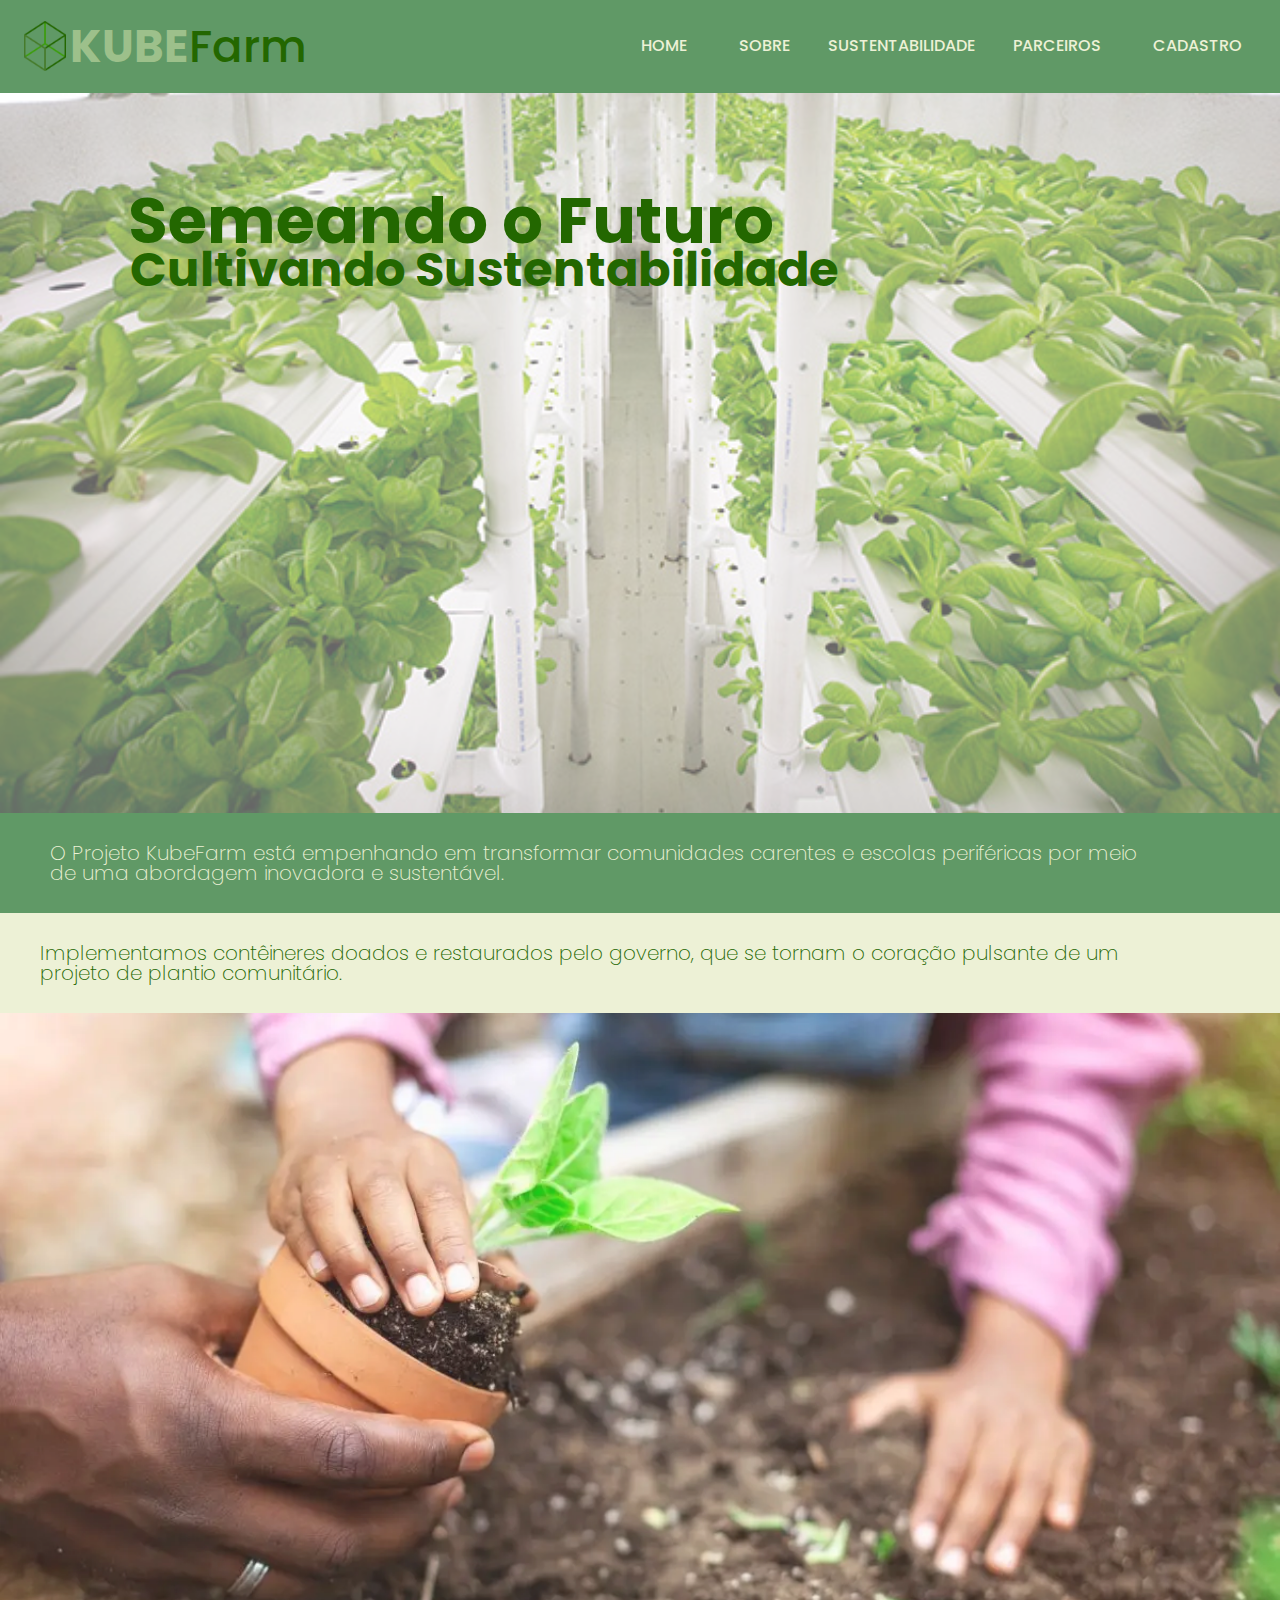
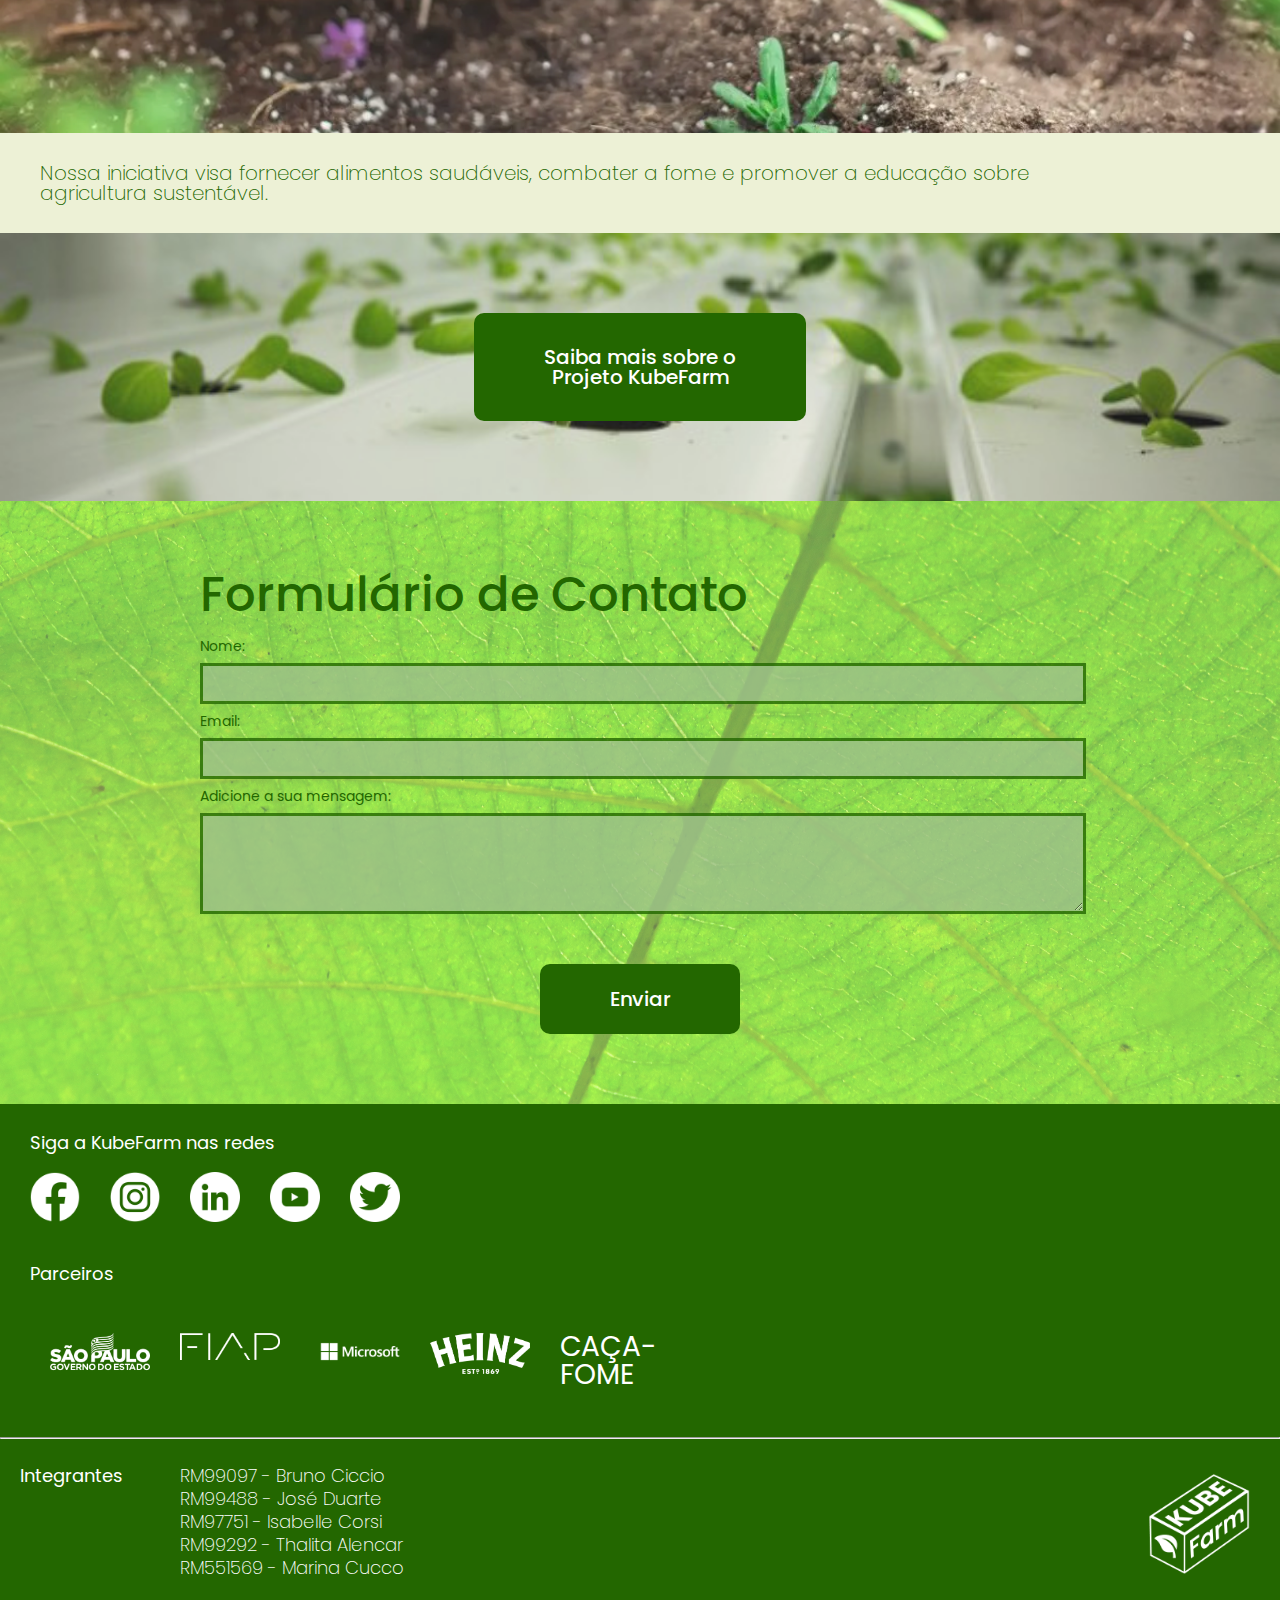
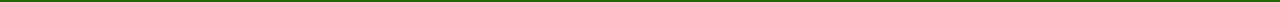
<file: KubeFarm-Html&Css/index.html>
<!DOCTYPE html>
<html lang="pt-br">

<head>
  <meta charset="UTF-8">
  <meta http-equiv="X-UA-Compatible" content="IE=edge">
  <meta name="viewport" content="width=device-width, initial-scale=1.0">
  <link rel="stylesheet" href="reset.css">
  <link rel="stylesheet" href="style.css">
  <link rel="preconnect" href="https://fonts.googleapis.com">
  <link rel="preconnect" href="https://fonts.gstatic.com" crossorigin>
  <link
    href="https://fonts.googleapis.com/css2?family=Inter:wght@400;700&family=Krona+One&family=Poppins:wght@300;400;500;700&display=swap"
    rel="stylesheet">
  <link
    href="https://fonts.googleapis.com/css2?family=Inter:wght@400;700&family=Josefin+Sans:wght@400;700&family=Krona+One&display=swap"
    rel="stylesheet">
  <link rel="stylesheet" href="https://cdn.jsdelivr.net/npm/swiper@9/swiper-bundle.min.css" />

  <title>KubeFarm</title>
</head>

<body>
  <header class="cabecalho">
    <div class="container">
      <input type="checkbox" id="menu" class="container__botao">
      <label for="menu">
        <span class="cabecalho__menu-hamburguer container__imagem"></span>
      </label>
      <ul class="lista-menu">
        <li class="lista-menu__titulo">
          <a href="index.html" class="lista-menu__link">HOME</a>
        </li>
        <li class="lista-menu__itens">
          <a href="sobre.html" class="lista-menu__link">SOBRE</a>
        </li>
        <li class="lista-menu__itens">
          <a href="artigoagricultura.html" class="lista-menu__link">AGRICULTURA SUSTENTÁVEL</a>
        </li>
        <li class="lista-menu__itens">
          <a href="artigocultivo.html" class="lista-menu__link">CULTIVO EFICIENTE</a>
        </li>
        <li class="lista-menu__itens">
          <a href="artigoai.html" class="lista-menu__link">IA GENERATIVA</a>
        </li>
        <li class="lista-menu__itens">
          <a href="parceiros.html" class="lista-menu__link">PARCEIROS</a>
        </li>
        <li class="lista-menu__itens">
          <a href="cadastro.html" class="lista-menu__link">CADASTRO</a>
        </li>
      </ul>
      <img src="logos/cubo-2.png" alt="logo da Kubefarm" class="container__imagem__logo">
      <h1 class="container__titulo"><b class="container__titulo--negrito">KUBE</b>Farm</h1>
    </div>

      <ul class="opcoes">
        <li class="opcoes__item"><a href="index.html" class="opcoes__link">HOME</a></li>
        <li class="opcoes__item"><a href="sobre.html" class="opcoes__link">SOBRE</a></li>
        <input type="checkbox" id="opcoes-menu" class="opcoes__botao">
        <label for="opcoes-menu">
          <li class="opcoes__item">SUSTENTABILIDADE</li>
        </label>
        <ul class="lista-menu">
          <li class="lista-menu__itens">
            <a href="artigoagricultura.html" class="lista-menu__link">AGRICULTURA SUSTENTÁVEL</a>
          </li>
          <li class="lista-menu__itens">
            <a href="artigocultivo.html" class="lista-menu__link">CULTIVO EFICIENTE</a>
          </li>
          <li class="lista-menu__itens">
            <a href="artigoai.html" class="lista-menu__link">IA GENERATIVA</a>
          </li>
        </ul>
        <li class="opcoes__item"><a href="parceiros.html" class="opcoes__link">PARCEIROS</a></li>
        <li class="opcoes__item"><a href="cadastro.html" class="opcoes__link">CADASTRO</a></li>
      </ul>
  </header>

  <section class="img-1">
    <img class="img-1__img" src="assets/index-1.jpg" alt="imagem do container por dentro com plantio">
    <h2 class="img-1__titulo">Semeando o Futuro</h2>
    <h2 class="img-1__subtitulo">Cultivando Sustentabilidade</h2>
  </section>
  <div class="img-1__background">
    <p class="img-1__texto">O Projeto KubeFarm está empenhando
      em transformar comunidades carentes 
      e escolas periféricas por meio de uma
      abordagem inovadora e sustentável. </p>
  </div>
  <div class="img-2__background">
    <p class="img-2__texto">Implementamos contêineres doados 
        e restaurados pelo governo, que se 
      tornam o coração pulsante de um 
      projeto de plantio comunitário. </p>
  </div>
  <section class="img-2">
    <img class="img-2__img" src="assets/index-5.webp" alt="imagens de maos plantando na terra">
  </section>
  <div class="img-2__background">
    <p class="img-2__texto-2">Nossa iniciativa visa fornecer alimentos 
      saudáveis, combater a fome e promover 
      a educação sobre agricultura sustentável.</p>
  </div>

  <section class="botao">
    <div class="botao__background"></div>
    <div class="botao__saiba-mais">
      <a href="sobre.html">Saiba mais sobre o <br> Projeto KubeFarm</a>
    </div>
  </section>

  <section class="formulario_contato">
    <div class="formulario__background"></div>
    <h2>Formulário de Contato</h2>
    <form class="formulario-formulario">
      <label for="nome">Nome:</label>
      <input type="text" id="nome" name="nome" required>
  
      <label for="email">Email:</label>
      <input type="email" id="email" name="email" required>
  
      <label for="mensagem">Adicione a sua mensagem:</label>
      <textarea id="mensagem" name="mensagem" rows="5" required></textarea>
    </form>
    <div class="botao-contato-submit">
      <input type="submit" value="Enviar">
    </div>
  </section>

  <footer class="rodape">
    <h2 class="rodape__titulo">Siga a KubeFarm nas redes</h2>
    <ul class="lista-rodape">
      <li class="lista-rodape__item">
        <img src="logos/facebook.png" alt="logo facebook">
      </li>
      <li class="lista-rodape__item">
        <img src="logos/instagram.png" alt="Logo instagram">
      </li>
      <li class="lista-rodape__item">
        <img src="logos/linkedin.png" alt="Logo linkedin">
      </li>
      <li class="lista-rodape__item">
        <img src="logos/youtube.png" alt="Logo youtube">
      </li>
      <li class="lista-rodape__item">
        <img src="logos/twitter.png" alt="Logo twiter">
      </li>
    </ul>
    <h2 class="rodape__titulo-2">Parceiros</h2>
    <ul class="lista-rodape-2">
      <li class="lista-rodape__item-2">
        <img src="logos/governo-logo (1).png" alt="logo estado de sao paulo">
      </li>
      <li class="lista-rodape__item-2">
        <img src="logos/fiap.png" alt="Logo fiap">
      </li>
      <li class="lista-rodape__item-2">
        <img src="logos/microsoft-logo.png" alt="Logo microsot">
      </li>
    </ul>
    <ul class="lista-rodape-3">
      <li class="lista-rodape__item-3">
        <img src="logos/heinz-logo.png" alt="Logo youtube">
      </li>
      <li class="lista-rodape__item-3">
        <a href="#">CAÇA-FOME</a>
      </li>
    </ul>
    <br>
    <hr>
    <div class="integrantes">
      <div class="integrantes-integrantes">
        <h2 class="titulo-integrantes">Integrantes</h2>
        <ul class="lista-integrantes">
          <li>
            <a href="#">RM99097 - Bruno Ciccio</a>
          </li>
          <li>
            <a href="#">RM99488 - José Duarte</a>
          </li>
          <li>
            <a href="#">RM97751 - Isabelle Corsi</a>
          </li>
          <li>
            <a href="#">RM99292 - Thalita Alencar</a>
          </li>
          <li>
            <a href="#">RM551569 - Marina Cucco</a>
          </li>
        </ul>
      </div>
      <div class="logo-kubefarm">
        <img src="logos/kubefarm-2.png" alt="logo kubefarm">
      </div>
    </div>
  </footer>
</body>

</html>
</file>
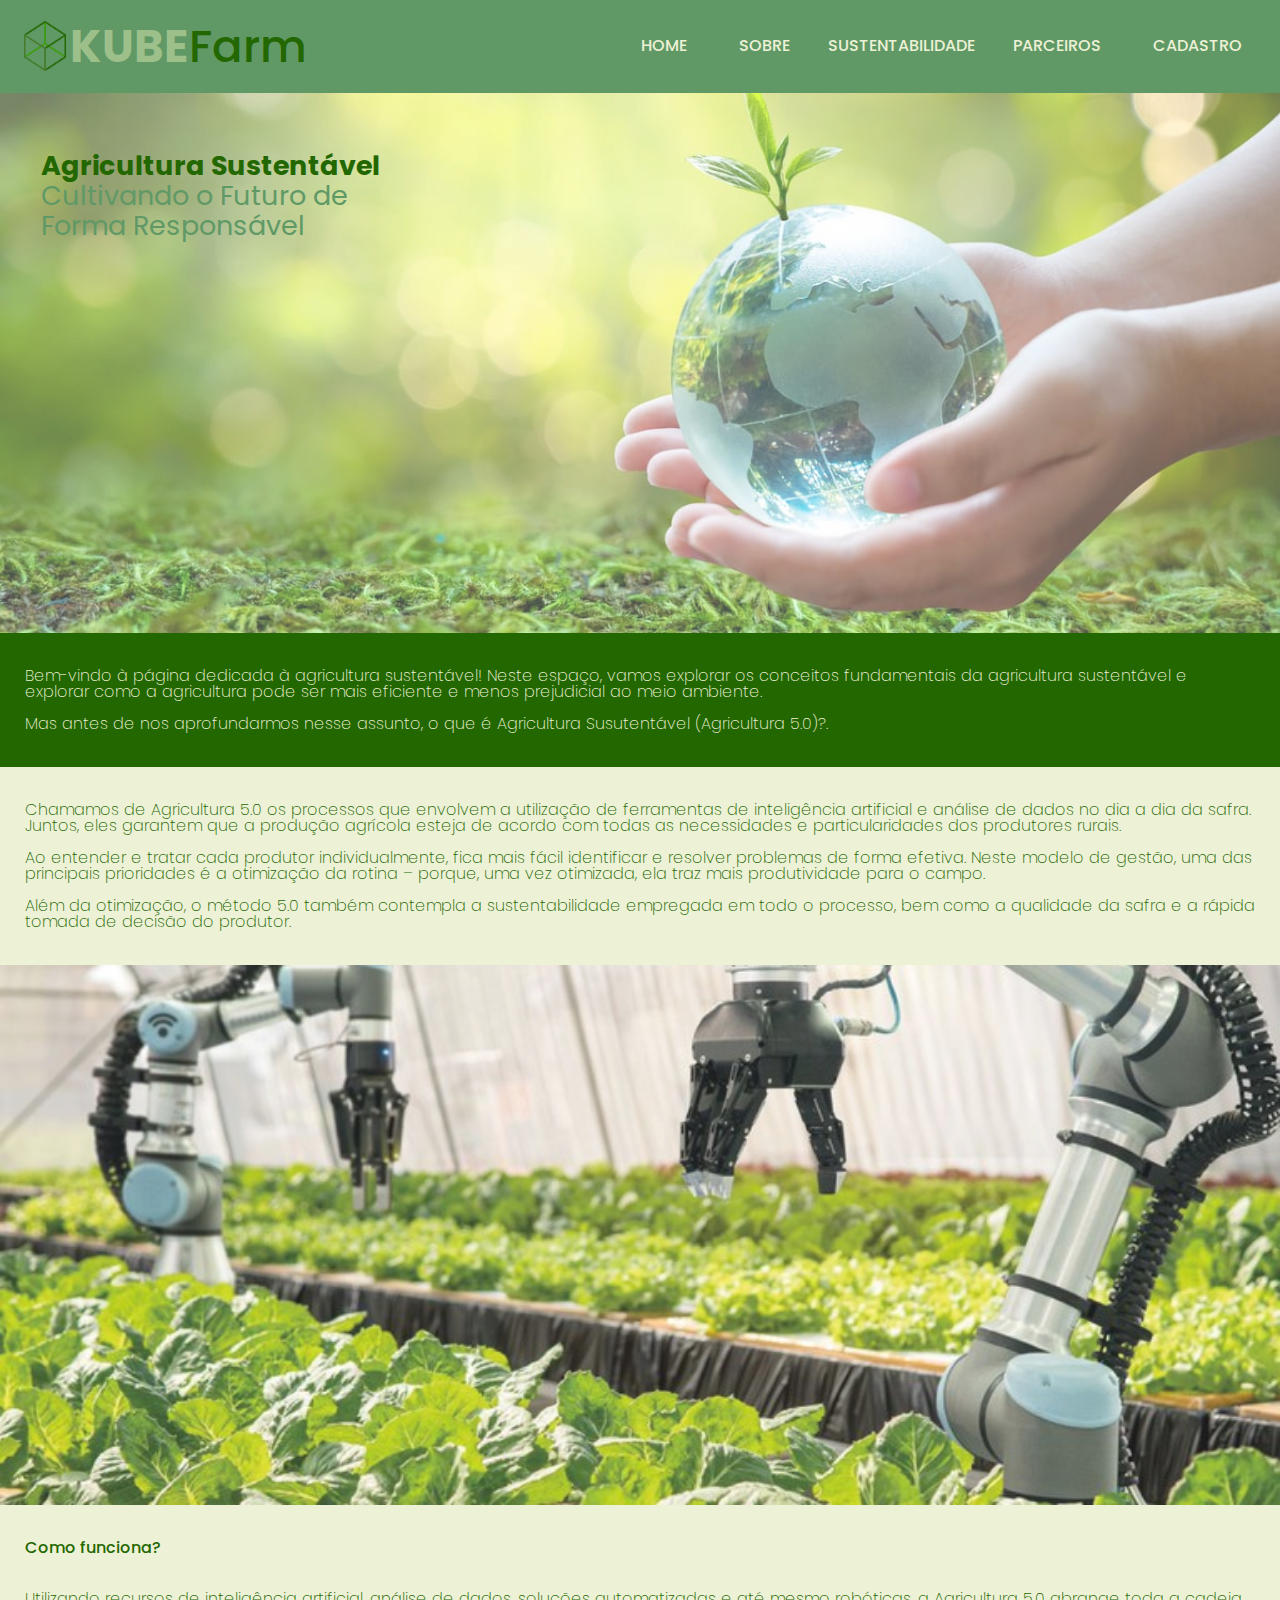
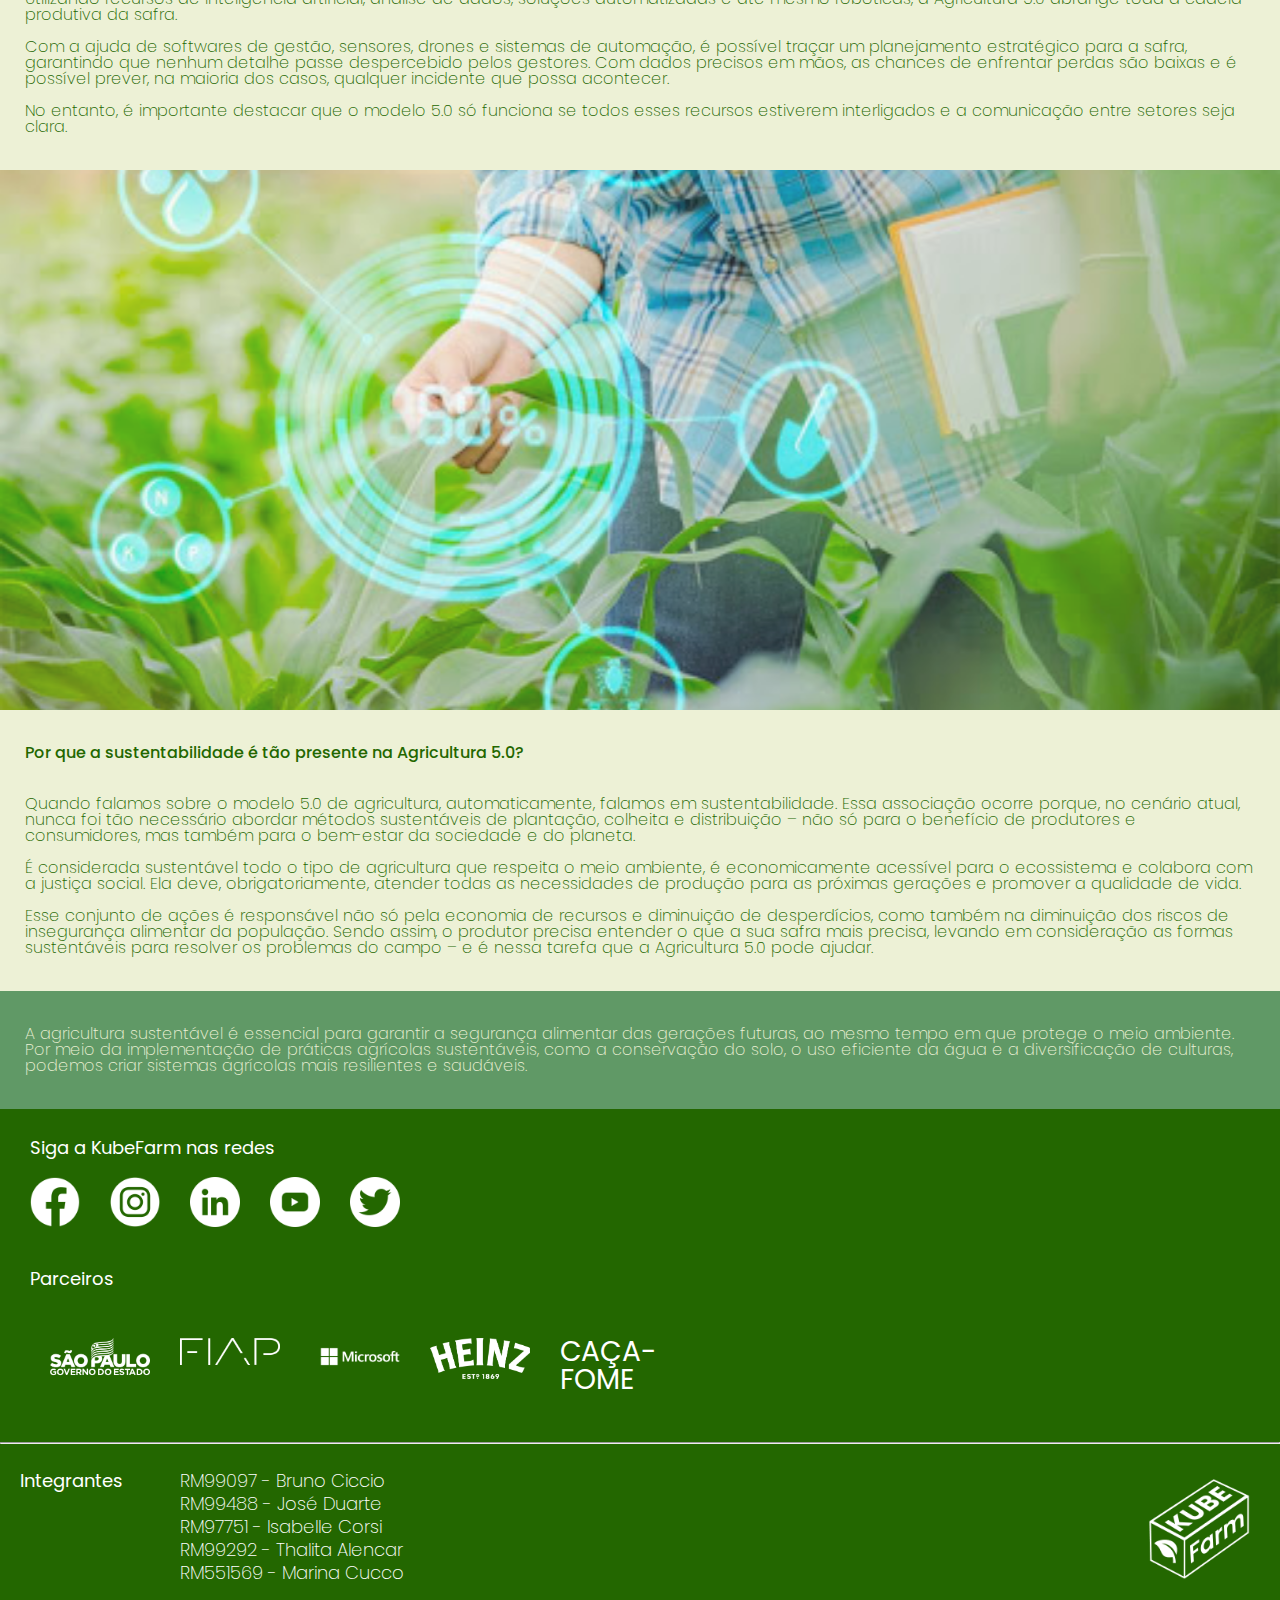
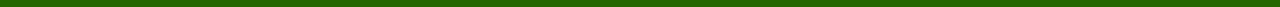
<file: KubeFarm-Html&Css/artigoagricultura.html>
<!DOCTYPE html>
<html lang="pt-br">

<head>
  <meta charset="UTF-8">
  <meta http-equiv="X-UA-Compatible" content="IE=edge">
  <meta name="viewport" content="width=device-width, initial-scale=1.0">
  <link rel="stylesheet" href="reset.css">
  <link rel="stylesheet" href="style.css">
  <link rel="preconnect" href="https://fonts.googleapis.com">
  <link rel="preconnect" href="https://fonts.gstatic.com" crossorigin>
  <link
    href="https://fonts.googleapis.com/css2?family=Inter:wght@400;700&family=Krona+One&family=Poppins:wght@300;400;500;700&display=swap"
    rel="stylesheet">
  <link
    href="https://fonts.googleapis.com/css2?family=Inter:wght@400;700&family=Josefin+Sans:wght@400;700&family=Krona+One&display=swap"
    rel="stylesheet">
  <link rel="stylesheet" href="https://cdn.jsdelivr.net/npm/swiper@9/swiper-bundle.min.css" />

  <title>KubeFarm</title>
</head>

<body>
  <header class="cabecalho">
    <div class="container">
      <input type="checkbox" id="menu" class="container__botao">
      <label for="menu">
        <span class="cabecalho__menu-hamburguer container__imagem"></span>
      </label>
      <ul class="lista-menu">
        <li class="lista-menu__titulo">
          <a href="index.html" class="lista-menu__link">HOME</a>
        </li>
        <li class="lista-menu__itens">
          <a href="sobre.html" class="lista-menu__link">SOBRE</a>
        </li>
        <li class="lista-menu__itens">
          <a href="artigoagricultura.html" class="lista-menu__link">AGRICULTURA SUSTENTÁVEL</a>
        </li>
        <li class="lista-menu__itens">
          <a href="artigocultivo.html" class="lista-menu__link">CULTIVO EFICIENTE</a>
        </li>
        <li class="lista-menu__itens">
          <a href="artigoai.html" class="lista-menu__link">IA GENERATIVA</a>
        </li>
        <li class="lista-menu__itens">
          <a href="parceiros.html" class="lista-menu__link">PARCEIROS</a>
        </li>
        <li class="lista-menu__itens">
          <a href="cadastro.html" class="lista-menu__link">CADASTRO</a>
        </li>
      </ul>
      <img src="logos/cubo-2.png" alt="logo da Kubefarm" class="container__imagem__logo">
      <h1 class="container__titulo"><b class="container__titulo--negrito">KUBE</b>Farm</h1>
    </div>

    <ul class="opcoes">
        <li class="opcoes__item"><a href="index.html" class="opcoes__link">HOME</a></li>
        <li class="opcoes__item"><a href="sobre.html" class="opcoes__link">SOBRE</a></li>
        <input type="checkbox" id="opcoes-menu" class="opcoes__botao">
        <label for="opcoes-menu">
          <li class="opcoes__item">SUSTENTABILIDADE</li>
        </label>
        <ul class="lista-menu">
          <li class="lista-menu__itens">
            <a href="artigoagricultura.html" class="lista-menu__link">AGRICULTURA SUSTENTÁVEL</a>
          </li>
          <li class="lista-menu__itens">
            <a href="artigocultivo.html" class="lista-menu__link">CULTIVO EFICIENTE</a>
          </li>
          <li class="lista-menu__itens">
            <a href="artigoai.html" class="lista-menu__link">IA GENERATIVA</a>
          </li>
        </ul>
        <li class="opcoes__item"><a href="parceiros.html" class="opcoes__link">PARCEIROS</a></li>
        <li class="opcoes__item"><a href="cadastro.html" class="opcoes__link">CADASTRO</a></li>
      </ul>
  </header>

  <section class="art-agricultura">
    <img class="art-agricultura__img" src="assets/agricsust-1.jpg" alt="imagem de uma mão segurando um planeta">
    <h2 class="art-agricultura__titulo">Agricultura Sustentável</h2>
    <h2 class="art-agricultura__subtitulo">Cultivando o Futuro de</h2>
    <h2 class="art-agricultura__subtitulo-2">Forma Responsável</h2>
  </section>
  <div class="texto-art-agricultura">
    <p class="texto-art-agricultura__texto">Bem-vindo à página dedicada à agricultura sustentável! Neste espaço, vamos
      explorar os conceitos fundamentais da agricultura sustentável e explorar como a agricultura pode ser mais
      eficiente e menos prejudicial ao meio ambiente. <br><br> <b> Mas antes de nos aprofundarmos nesse assunto, o que é
        Agricultura
        Susutentável (Agricultura 5.0)?.</b> </p>
  </div>
  <div class="texto-2-art-agricultura">
    <p class="texto-2-art-agricultura__texto">Chamamos de Agricultura 5.0 os processos que envolvem a utilização de
      ferramentas de inteligência artificial e análise de dados no dia a dia da safra. Juntos, eles garantem que a
      produção agrícola esteja de acordo com todas as necessidades e particularidades dos produtores rurais. <br> <br>
      Ao entender e tratar cada produtor individualmente, fica mais fácil identificar e resolver problemas de forma
      efetiva. Neste modelo de gestão, uma das principais prioridades é a otimização da rotina – porque, uma vez
      otimizada, ela traz mais produtividade para o campo. <br> <br>
      Além da otimização, o método 5.0 também contempla a sustentabilidade empregada em todo o processo, bem como a
      qualidade da safra e a rápida tomada de decisão do produtor.</p>
  </div>

  <section class="art-agricultura-2__img-2">
    <img class="art-agricultura__img-2" src="assets/agricsust-2.jpeg" alt="braço robótico fazendo colheita de plantio">
  </section>
  <div class="texto-3-art-agricultura">
    <h2 class="texto-3-art-agricultura__titulo">Como funciona?</h2>
    <p class="texto-3-art-agricultura__texto">Utilizando recursos de inteligência artificial, análise de dados, soluções
      automatizadas e até mesmo robóticas, a Agricultura 5.0 abrange toda a cadeia produtiva da safra. <br><br>
      Com a ajuda de softwares de gestão, sensores, drones e sistemas de automação, é possível traçar um planejamento
      estratégico para a safra, garantindo que nenhum detalhe passe despercebido pelos gestores. Com dados precisos em
      mãos, as chances de enfrentar perdas são baixas e é possível prever, na maioria dos casos, qualquer incidente que
      possa acontecer. <br><br>
      No entanto, é importante destacar que o modelo 5.0 só funciona se todos esses recursos estiverem interligados e a
      comunicação entre setores seja clara.</p>
  </div>

  <section class="art-agricultura-3__img-3">
    <img class="art-agricultura__img-3" src="assets/agricsust-3.jpg" alt="holograma de icones em fundo verde">
  </section>
  <div class="texto-3-art-agricultura">
    <h2 class="texto-3-art-agricultura__titulo">Por que a sustentabilidade é tão presente na Agricultura 5.0?</h2>
    <p class="texto-3-art-agricultura__texto">Quando falamos sobre o modelo 5.0 de agricultura, automaticamente, falamos
      em sustentabilidade. Essa associação ocorre porque, no cenário atual, nunca foi tão necessário abordar métodos
      sustentáveis de plantação, colheita e distribuição – não só para o benefício de produtores e consumidores, mas
      também para o bem-estar da sociedade e do planeta. <br><br>
      É considerada sustentável todo o tipo de agricultura que respeita o meio ambiente, é economicamente acessível para
      o ecossistema e colabora com a justiça social. Ela deve, obrigatoriamente, atender todas as necessidades de
      produção para as próximas gerações e promover a qualidade de vida. <br><br>
      Esse conjunto de ações é responsável não só pela economia de recursos e diminuição de desperdícios, como também na
      diminuição dos riscos de insegurança alimentar da população. Sendo assim, o produtor precisa entender o que a sua
      safra mais precisa, levando em consideração as formas sustentáveis para resolver os problemas do campo – e é nessa
      tarefa que a Agricultura 5.0 pode ajudar.</p>
  </div>
  <div class="conclusao-art-agricultura">
    <p class="conclusao-art-agricultura__texto">A agricultura sustentável é essencial para garantir a segurança
      alimentar das gerações futuras, ao mesmo tempo em que protege o meio ambiente. Por meio da implementação de
      práticas agrícolas sustentáveis, como a conservação do solo, o uso eficiente da água e a diversificação de
      culturas, podemos criar sistemas agrícolas mais resilientes e saudáveis.</p>
  </div>

  <footer class="rodape">
    <h2 class="rodape__titulo">Siga a KubeFarm nas redes</h2>
    <ul class="lista-rodape">
      <li class="lista-rodape__item">
        <img src="logos/facebook.png" alt="logo facebook">
      </li>
      <li class="lista-rodape__item">
        <img src="logos/instagram.png" alt="Logo instagram">
      </li>
      <li class="lista-rodape__item">
        <img src="logos/linkedin.png" alt="Logo linkedin">
      </li>
      <li class="lista-rodape__item">
        <img src="logos/youtube.png" alt="Logo youtube">
      </li>
      <li class="lista-rodape__item">
        <img src="logos/twitter.png" alt="Logo twiter">
      </li>
    </ul>
    <h2 class="rodape__titulo-2">Parceiros</h2>
    <ul class="lista-rodape-2">
      <li class="lista-rodape__item-2">
        <img src="logos/governo-logo (1).png" alt="logo estado de sao paulo">
      </li>
      <li class="lista-rodape__item-2">
        <img src="logos/fiap.png" alt="Logo fiap">
      </li>
      <li class="lista-rodape__item-2">
        <img src="logos/microsoft-logo.png" alt="Logo microsot">
      </li>
    </ul>
    <ul class="lista-rodape-3">
      <li class="lista-rodape__item-3">
        <img src="logos/heinz-logo.png" alt="Logo youtube">
      </li>
      <li class="lista-rodape__item-3">
        <a href="#">CAÇA-FOME</a>
      </li>
    </ul>
    <br>
    <hr>
    <div class="integrantes">
      <div class="integrantes-integrantes">
        <h2 class="titulo-integrantes">Integrantes</h2>
        <ul class="lista-integrantes">
          <li>
            <a href="#">RM99097 - Bruno Ciccio</a>
          </li>
          <li>
            <a href="#">RM99488 - José Duarte</a>
          </li>
          <li>
            <a href="#">RM97751 - Isabelle Corsi</a>
          </li>
          <li>
            <a href="#">RM99292 - Thalita Alencar</a>
          </li>
          <li>
            <a href="#">RM551569 - Marina Cucco</a>
          </li>
        </ul>
      </div>
      <div class="logo-kubefarm">
        <img src="logos/kubefarm-2.png" alt="logo kubefarm">
      </div>
    </div>
  </footer>
</body>

</html>
</file>
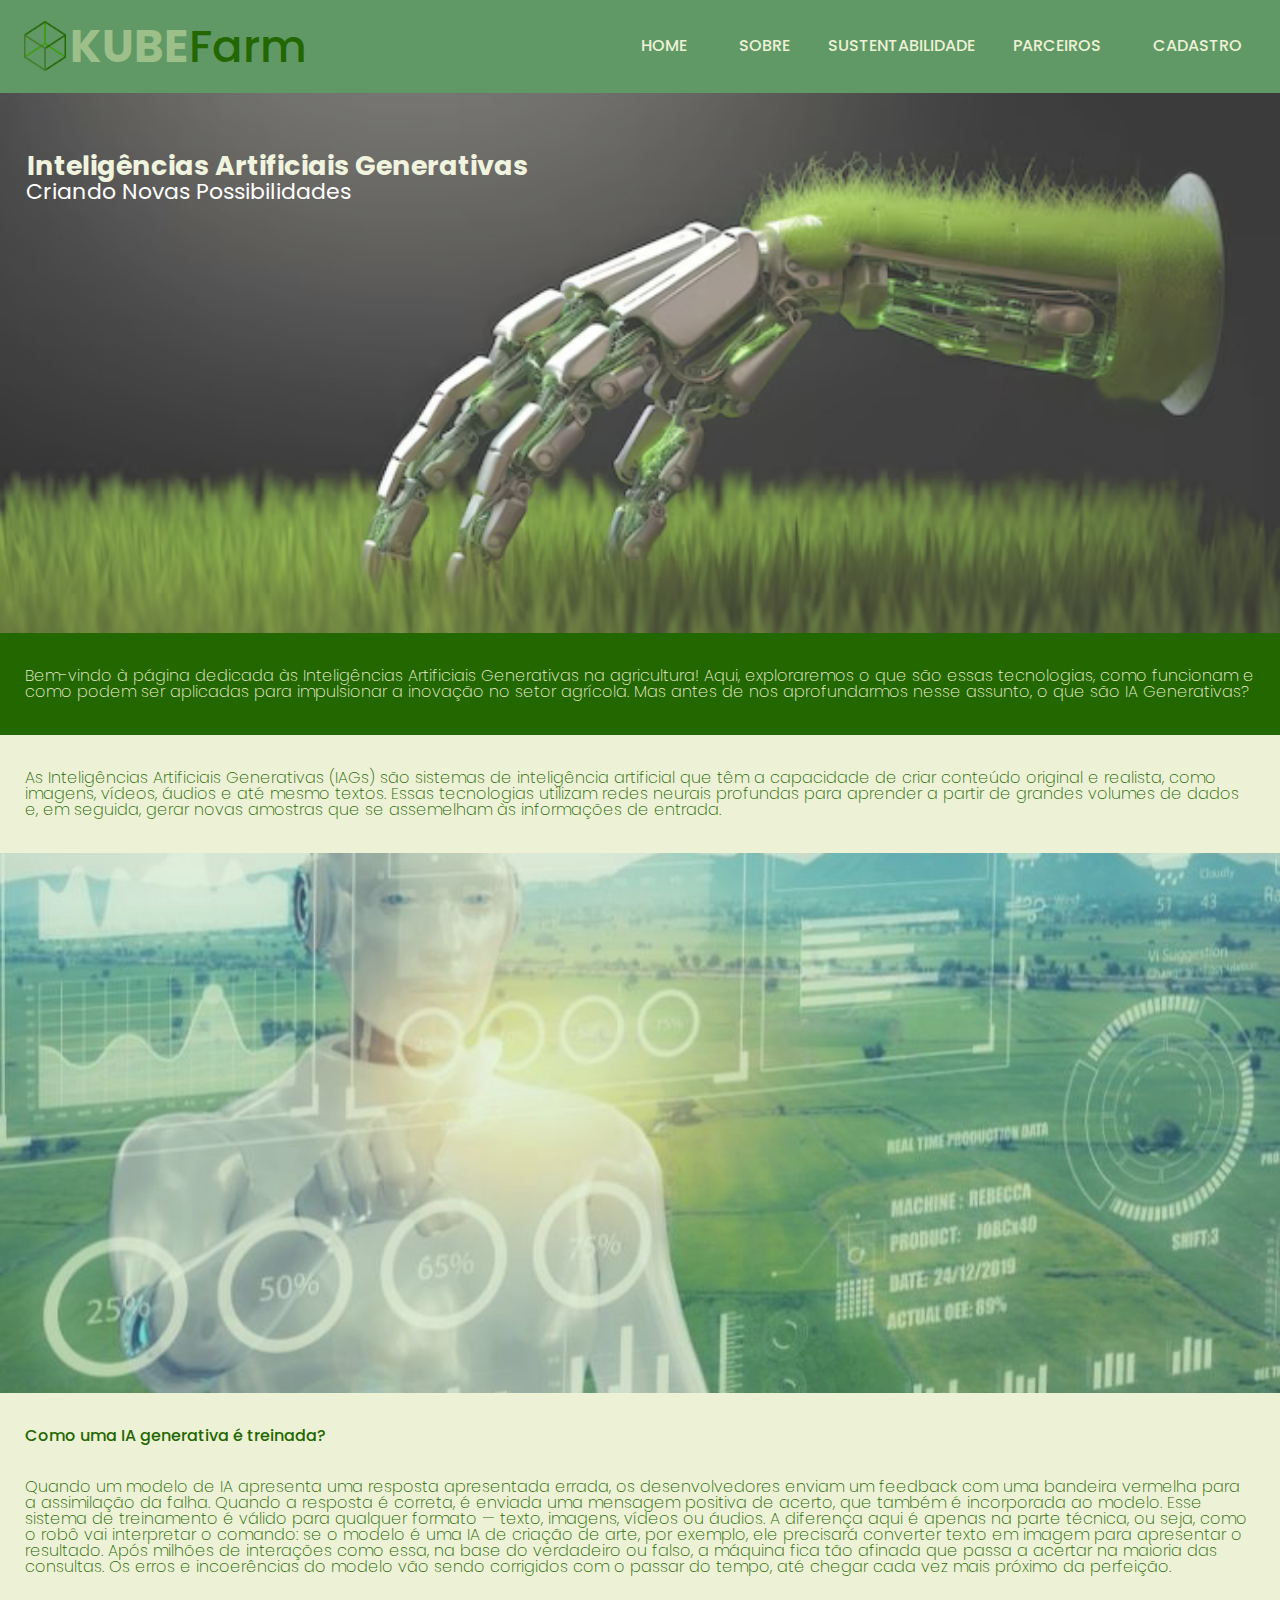
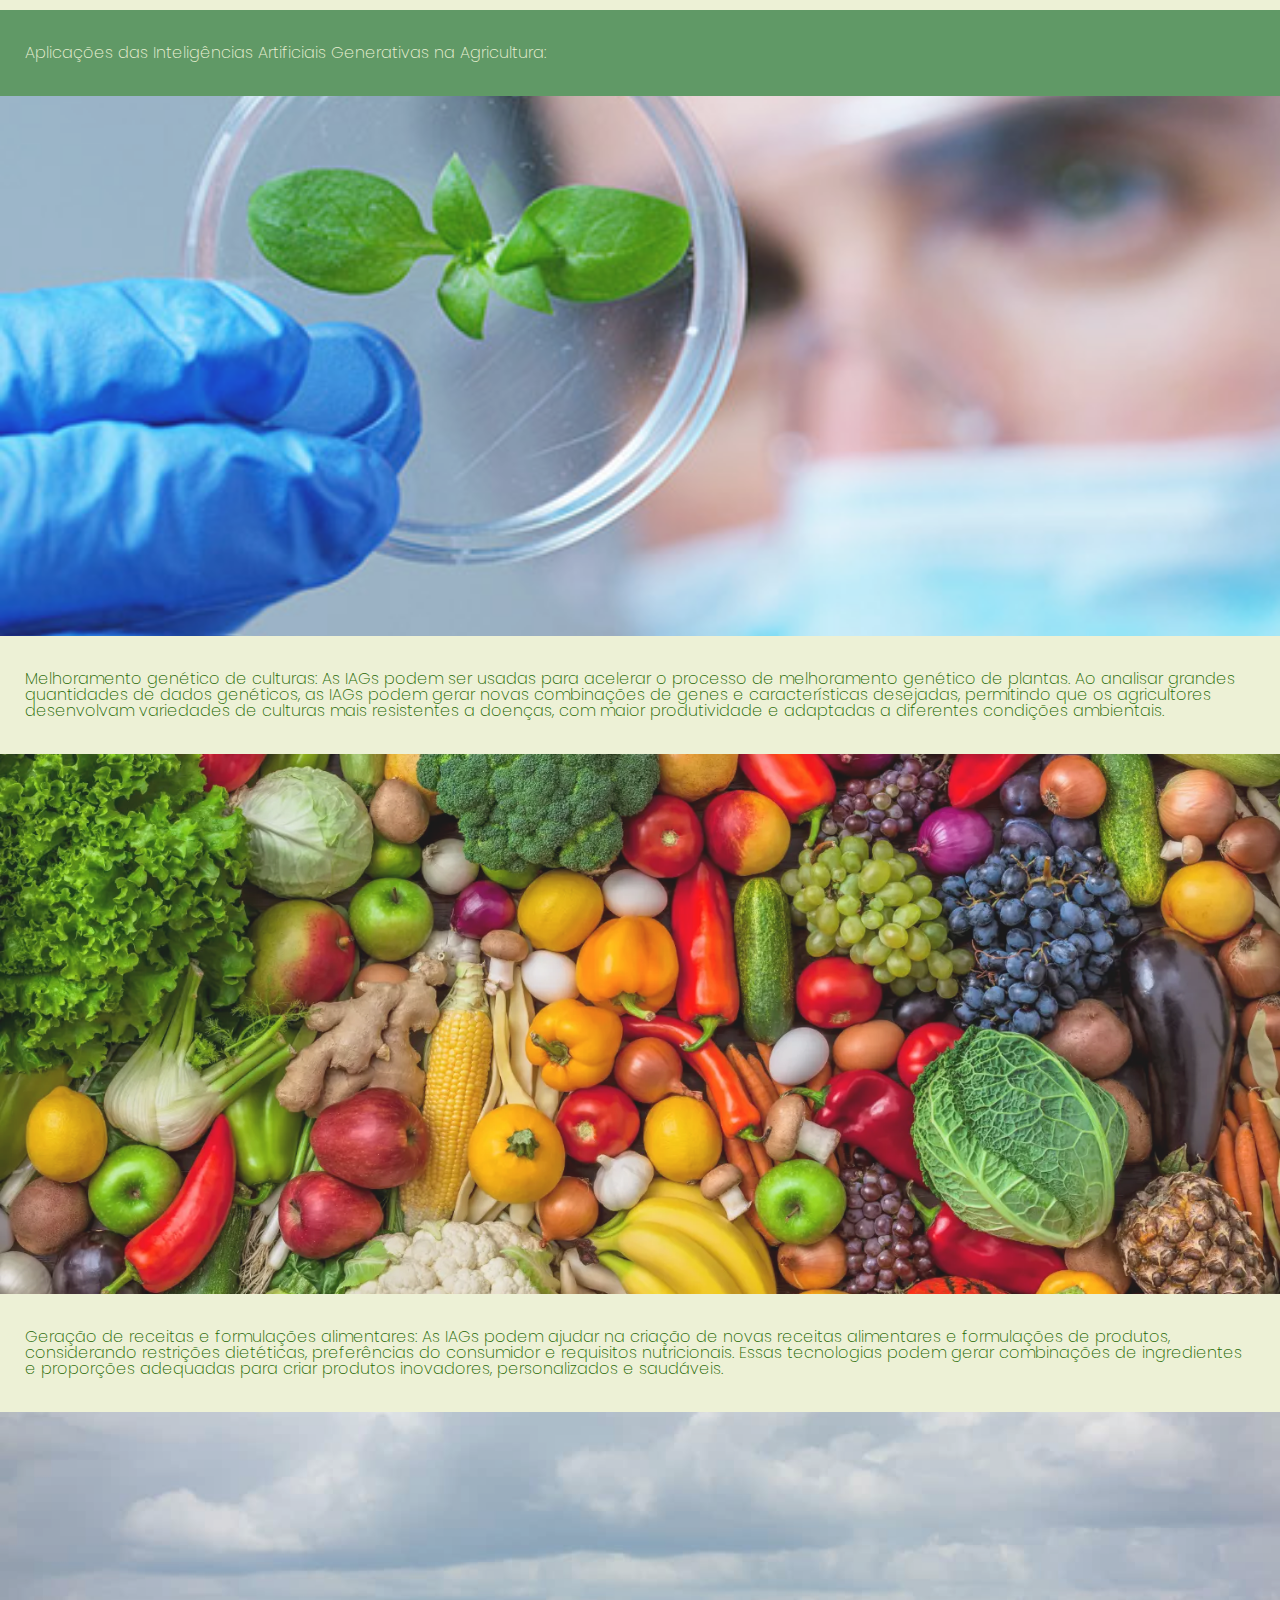
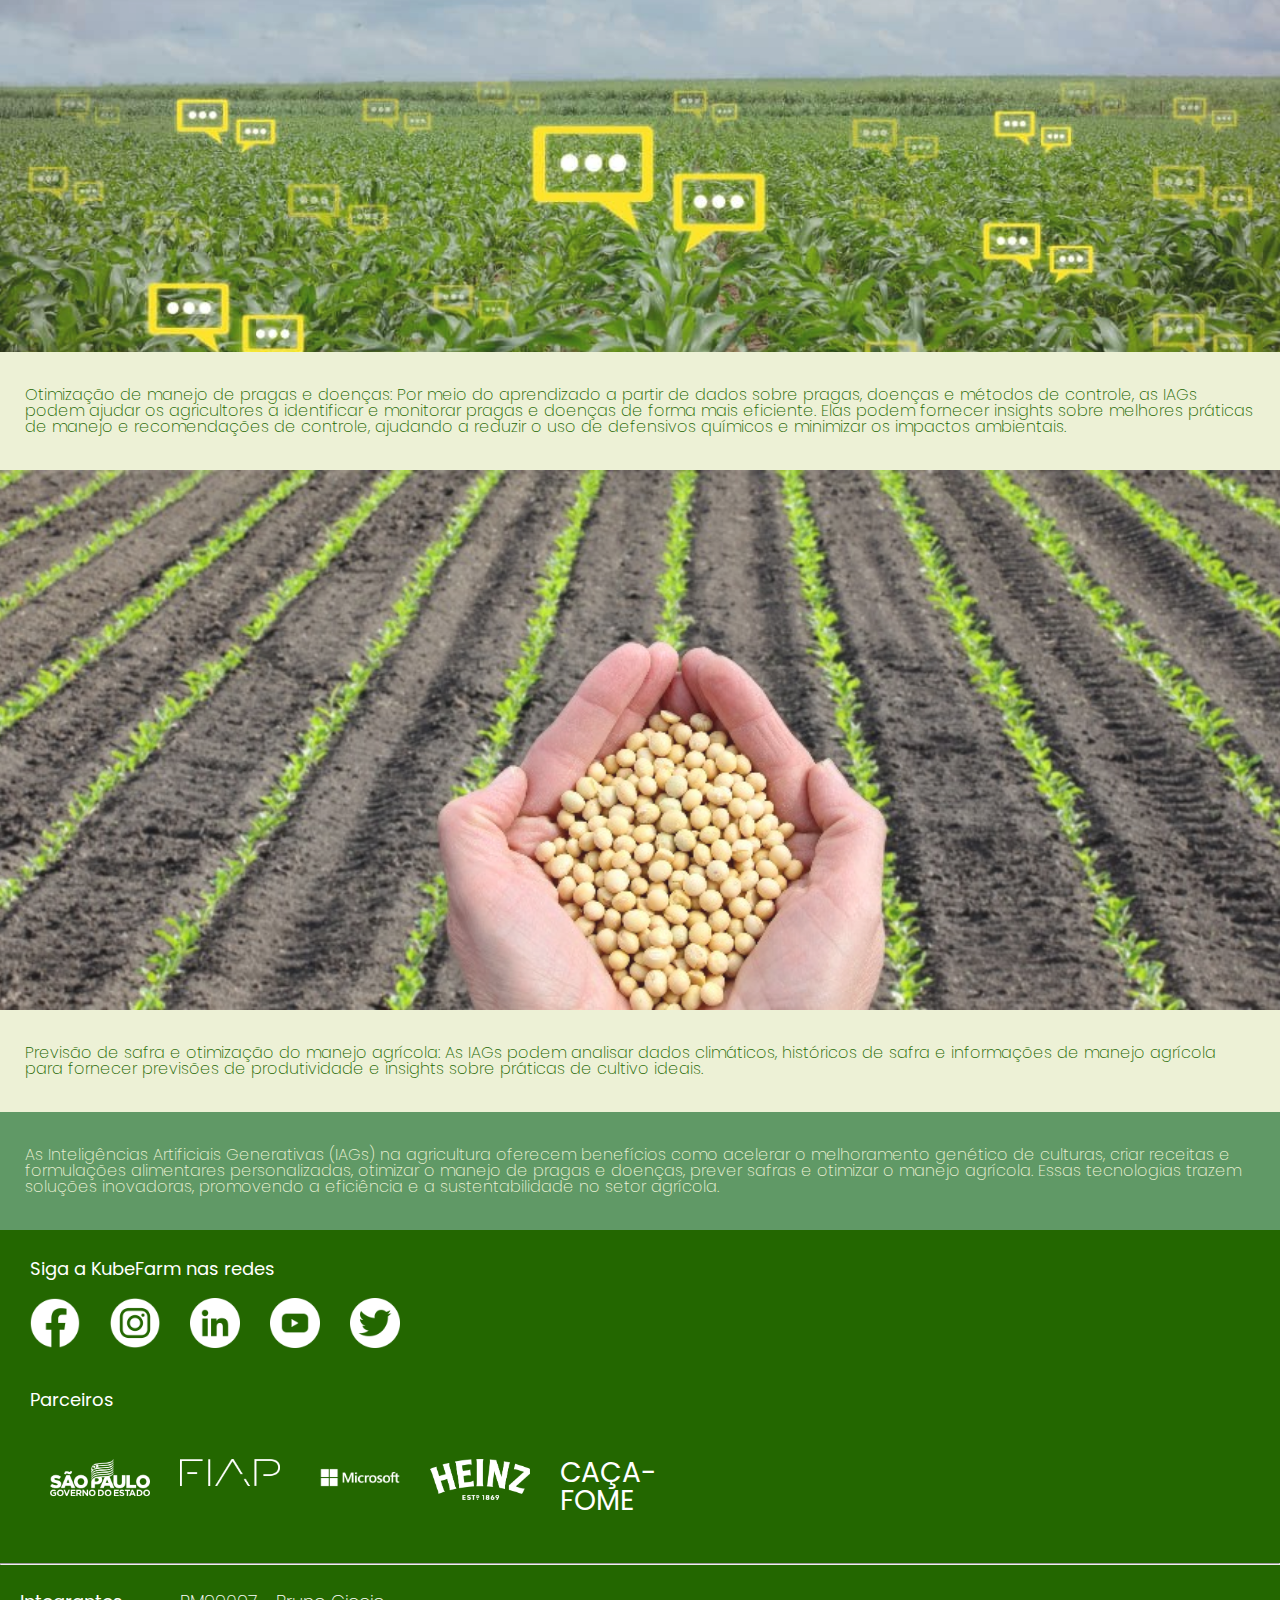
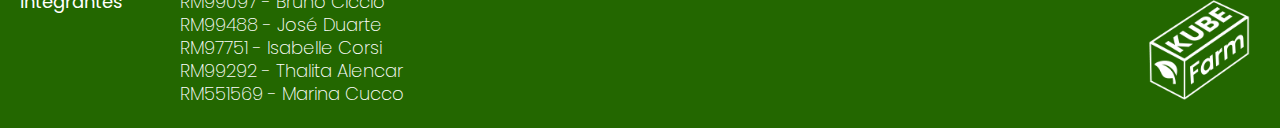
<file: KubeFarm-Html&Css/artigoai.html>
<!DOCTYPE html>
<html lang="pt-br">

<head>
  <meta charset="UTF-8">
  <meta http-equiv="X-UA-Compatible" content="IE=edge">
  <meta name="viewport" content="width=device-width, initial-scale=1.0">
  <link rel="stylesheet" href="reset.css">
  <link rel="stylesheet" href="style.css">
  <link rel="preconnect" href="https://fonts.googleapis.com">
  <link rel="preconnect" href="https://fonts.gstatic.com" crossorigin>
  <link
    href="https://fonts.googleapis.com/css2?family=Inter:wght@400;700&family=Krona+One&family=Poppins:wght@300;400;500;700&display=swap"
    rel="stylesheet">
  <link
    href="https://fonts.googleapis.com/css2?family=Inter:wght@400;700&family=Josefin+Sans:wght@400;700&family=Krona+One&display=swap"
    rel="stylesheet">
  <link rel="stylesheet" href="https://cdn.jsdelivr.net/npm/swiper@9/swiper-bundle.min.css" />
  <title>KubeFarm</title>
</head>

<body>
  <header class="cabecalho">
    <div class="container">
      <input type="checkbox" id="menu" class="container__botao">
      <label for="menu">
        <span class="cabecalho__menu-hamburguer container__imagem"></span>
      </label>
      <ul class="lista-menu">
        <li class="lista-menu__titulo">
          <a href="index.html" class="lista-menu__link">HOME</a>
        </li>
        <li class="lista-menu__itens">
          <a href="sobre.html" class="lista-menu__link">SOBRE</a>
        </li>
        <li class="lista-menu__itens">
          <a href="artigoagricultura.html" class="lista-menu__link">AGRICULTURA SUSTENTÁVEL</a>
        </li>
        <li class="lista-menu__itens">
          <a href="artigocultivo.html" class="lista-menu__link">CULTIVO EFICIENTE</a>
        </li>
        <li class="lista-menu__itens">
          <a href="artigoai.html" class="lista-menu__link">IA GENERATIVA</a>
        </li>
        <li class="lista-menu__itens">
          <a href="parceiros.html" class="lista-menu__link">PARCEIROS</a>
        </li>
        <li class="lista-menu__itens">
          <a href="cadastro.html" class="lista-menu__link">CADASTRO</a>
        </li>
      </ul>
      <img src="logos/cubo-2.png" alt="logo da Kubefarm" class="container__imagem__logo">
      <h1 class="container__titulo"><b class="container__titulo--negrito">KUBE</b>Farm</h1>
    </div>

    <ul class="opcoes">
        <li class="opcoes__item"><a href="index.html" class="opcoes__link">HOME</a></li>
        <li class="opcoes__item"><a href="sobre.html" class="opcoes__link">SOBRE</a></li>
        <input type="checkbox" id="opcoes-menu" class="opcoes__botao">
        <label for="opcoes-menu">
          <li class="opcoes__item">SUSTENTABILIDADE</li>
        </label>
        <ul class="lista-menu">
          <li class="lista-menu__itens">
            <a href="artigoagricultura.html" class="lista-menu__link">AGRICULTURA SUSTENTÁVEL</a>
          </li>
          <li class="lista-menu__itens">
            <a href="artigocultivo.html" class="lista-menu__link">CULTIVO EFICIENTE</a>
          </li>
          <li class="lista-menu__itens">
            <a href="artigoai.html" class="lista-menu__link">IA GENERATIVA</a>
          </li>
        </ul>
        <li class="opcoes__item"><a href="parceiros.html" class="opcoes__link">PARCEIROS</a></li>
        <li class="opcoes__item"><a href="cadastro.html" class="opcoes__link">CADASTRO</a></li>
      </ul>
  </header>

  <section class="art-ai">
    <img class="art-ai__img" src="assets/ai-1.jpg" alt="imagem de uma mão robótica tocando a grama">
    <h2 class="art-ai__titulo">Inteligências Artificiais Generativas</h2>
    <h2 class="art-ai__subtitulo">Criando Novas Possibilidades</h2>
  </section>

  <div class="texto-art-ai">
    <p class="texto-art-ai__texto">Bem-vindo à página dedicada às Inteligências Artificiais Generativas na agricultura!
      Aqui, exploraremos o que são essas tecnologias, como funcionam e como podem ser aplicadas para impulsionar a
      inovação no setor agrícola. Mas antes de nos aprofundarmos nesse assunto, o que são IA Generativas?</p>
  </div>

  <div class="texto-2-art-ai">
    <p class="texto-2-art-ai__texto">As Inteligências Artificiais Generativas (IAGs) são sistemas de inteligência
      artificial que têm a capacidade de criar conteúdo original e realista, como imagens, vídeos, áudios e até mesmo
      textos. Essas tecnologias utilizam redes neurais profundas para aprender a partir de grandes volumes de dados e,
      em seguida, gerar novas amostras que se assemelham às informações de entrada.</p>
  </div>

  <section class="art-ai-2__img-2">
    <img class="art-ai__img-2" src="assets/ai-2.jpg" alt="imagem de um robo mexendo em um holograma">
  </section>
  <div class="texto-2-art-ai">
    <h2 class="texto-2-art-ai__titulo">Como uma IA generativa é treinada?</h2>
    <p class="texto-2-art-ai__texto">Quando um modelo de IA apresenta uma resposta apresentada errada, os
      desenvolvedores enviam um feedback com uma bandeira vermelha para a assimilação da falha. Quando a resposta é
      correta, é enviada uma mensagem positiva de acerto, que também é incorporada ao modelo.
      Esse sistema de treinamento é válido para qualquer formato — texto, imagens, vídeos ou áudios. A diferença aqui é
      apenas na parte técnica, ou seja, como o robô vai interpretar o comando: se o modelo é uma IA de criação de arte,
      por exemplo, ele precisará converter texto em imagem para apresentar o resultado.
      Após milhões de interações como essa, na base do verdadeiro ou falso, a máquina fica tão afinada que passa a
      acertar na maioria das consultas. Os erros e incoerências do modelo vão sendo corrigidos com o passar do tempo,
      até chegar cada vez mais próximo da perfeição.</p>
  </div>

  <div class="texto-3-art-ai">
    <p class="texto-3-art-ai__texto">Aplicações das Inteligências Artificiais Generativas na Agricultura:</p>
  </div>

  <section class="art-ai-4__img-3">
    <img class="art-ai__img-3" src="assets/ai-3.jpg" alt="biologa analisando plantio">
  </section>
  <div class="texto-4-art-ai">
    <p class="texto-4-art-ai__texto">Melhoramento genético de culturas: As IAGs podem ser usadas para acelerar o
      processo de melhoramento genético de plantas. Ao analisar grandes quantidades de dados genéticos, as IAGs podem
      gerar novas combinações de genes e características desejadas, permitindo que os agricultores desenvolvam
      variedades de culturas mais resistentes a doenças, com maior produtividade e adaptadas a diferentes condições
      ambientais.</p>
  </div>

  <section class="art-ai-5__img-4">
    <img class="art-ai__img-4" src="assets/ai-4.webp" alt="imagem de varias frutas e legumes em cima de uma mesa">
  </section>
  <div class="texto-5-art-ai">
    <p class="texto-5-art-ai__texto">Geração de receitas e formulações alimentares: As IAGs podem ajudar na criação de
      novas receitas alimentares e formulações de produtos, considerando restrições dietéticas, preferências do
      consumidor e requisitos nutricionais. Essas tecnologias podem gerar combinações de ingredientes e proporções
      adequadas para criar produtos inovadores, personalizados e saudáveis.</p>
  </div>

  <section class="art-ai-6__img-5">
    <img class="art-ai__img-5" src="assets/ai-5.jpg" alt="plantio com balões de informações">
  </section>
  <div class="texto-6-art-ai">
    <p class="texto-6-art-ai__texto">Otimização de manejo de pragas e doenças: Por meio do aprendizado a partir de dados
      sobre pragas, doenças e métodos de controle, as IAGs podem ajudar os agricultores a identificar e monitorar pragas
      e doenças de forma mais eficiente. Elas podem fornecer insights sobre melhores práticas de manejo e recomendações
      de controle, ajudando a reduzir o uso de defensivos químicos e minimizar os impactos ambientais.</p>
  </div>

  <section class="art-ai-7__img-6">
    <img class="art-ai__img-6" src="assets/ai-6.jpeg" alt="imagem de mãos juntas segurando grãos">
  </section>
  <div class="texto-7-art-ai">
    <p class="texto-7-art-ai__texto">Previsão de safra e otimização do manejo agrícola: As IAGs podem analisar dados
      climáticos, históricos de safra e informações de manejo agrícola para fornecer previsões de produtividade e
      insights sobre práticas de cultivo ideais.</p>
  </div>

  <div class="conclusao-art-ai">
    <p class="conclusao-art-ai__texto">As Inteligências Artificiais Generativas (IAGs) na agricultura oferecem
      benefícios como acelerar o melhoramento genético de culturas, criar receitas e formulações alimentares
      personalizadas, otimizar o manejo de pragas e doenças, prever safras e otimizar o manejo agrícola. Essas
      tecnologias trazem soluções inovadoras, promovendo a eficiência e a sustentabilidade no setor agrícola.</p>
  </div>

  <footer class="rodape">
    <h2 class="rodape__titulo">Siga a KubeFarm nas redes</h2>
    <ul class="lista-rodape">
      <li class="lista-rodape__item">
        <img src="logos/facebook.png" alt="logo facebook">
      </li>
      <li class="lista-rodape__item">
        <img src="logos/instagram.png" alt="Logo instagram">
      </li>
      <li class="lista-rodape__item">
        <img src="logos/linkedin.png" alt="Logo linkedin">
      </li>
      <li class="lista-rodape__item">
        <img src="logos/youtube.png" alt="Logo youtube">
      </li>
      <li class="lista-rodape__item">
        <img src="logos/twitter.png" alt="Logo twiter">
      </li>
    </ul>
    <h2 class="rodape__titulo-2">Parceiros</h2>
    <ul class="lista-rodape-2">
      <li class="lista-rodape__item-2">
        <img src="logos/governo-logo (1).png" alt="logo estado de sao paulo">
      </li>
      <li class="lista-rodape__item-2">
        <img src="logos/fiap.png" alt="Logo fiap">
      </li>
      <li class="lista-rodape__item-2">
        <img src="logos/microsoft-logo.png" alt="Logo microsot">
      </li>
    </ul>
    <ul class="lista-rodape-3">
      <li class="lista-rodape__item-3">
        <img src="logos/heinz-logo.png" alt="Logo youtube">
      </li>
      <li class="lista-rodape__item-3">
        <a href="#">CAÇA-FOME</a>
      </li>
    </ul>
    <br>
    <hr>
    <div class="integrantes">
      <div class="integrantes-integrantes">
        <h2 class="titulo-integrantes">Integrantes</h2>
        <ul class="lista-integrantes">
          <li>
            <a href="#">RM99097 - Bruno Ciccio</a>
          </li>
          <li>
            <a href="#">RM99488 - José Duarte</a>
          </li>
          <li>
            <a href="#">RM97751 - Isabelle Corsi</a>
          </li>
          <li>
            <a href="#">RM99292 - Thalita Alencar</a>
          </li>
          <li>
            <a href="#">RM551569 - Marina Cucco</a>
          </li>
        </ul>
      </div>
      <div class="logo-kubefarm">
        <img src="logos/kubefarm-2.png" alt="logo kubefarm">
      </div>
    </div>
  </footer>
</body>

</html>
</file>
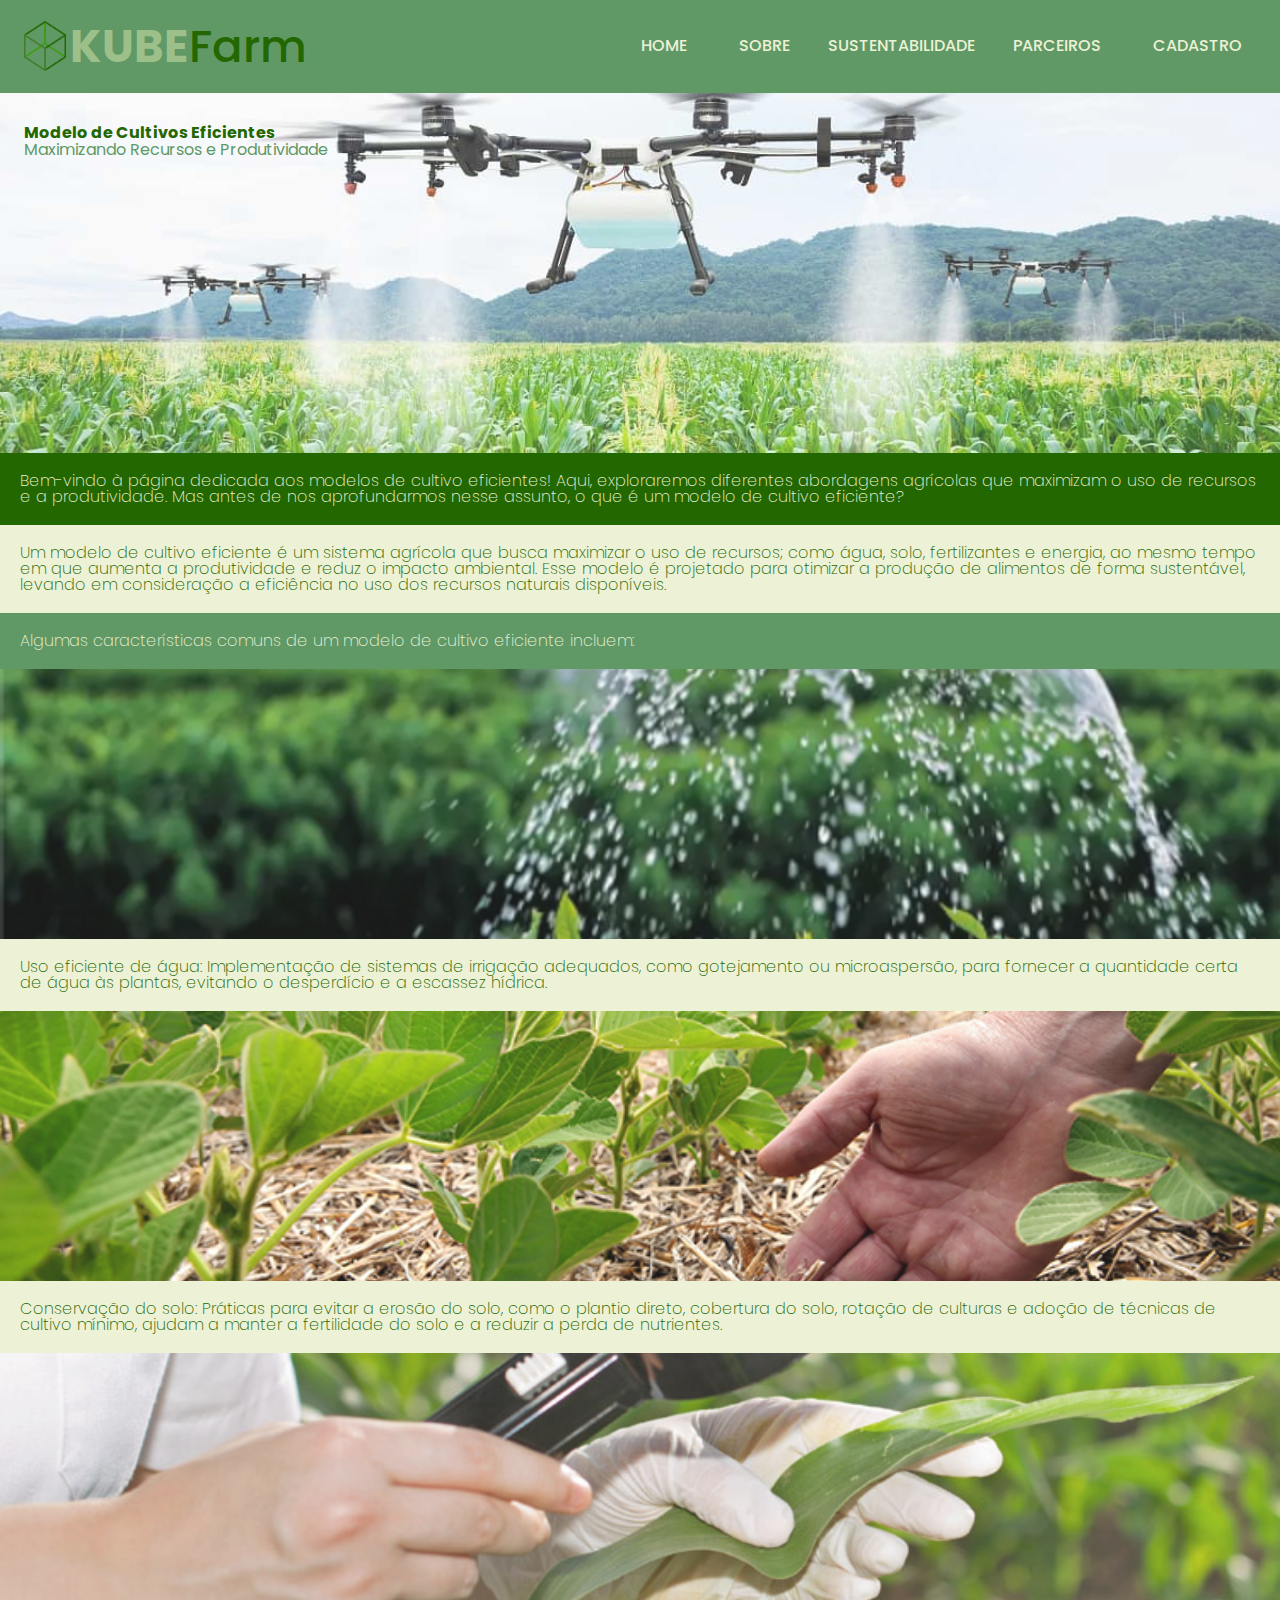
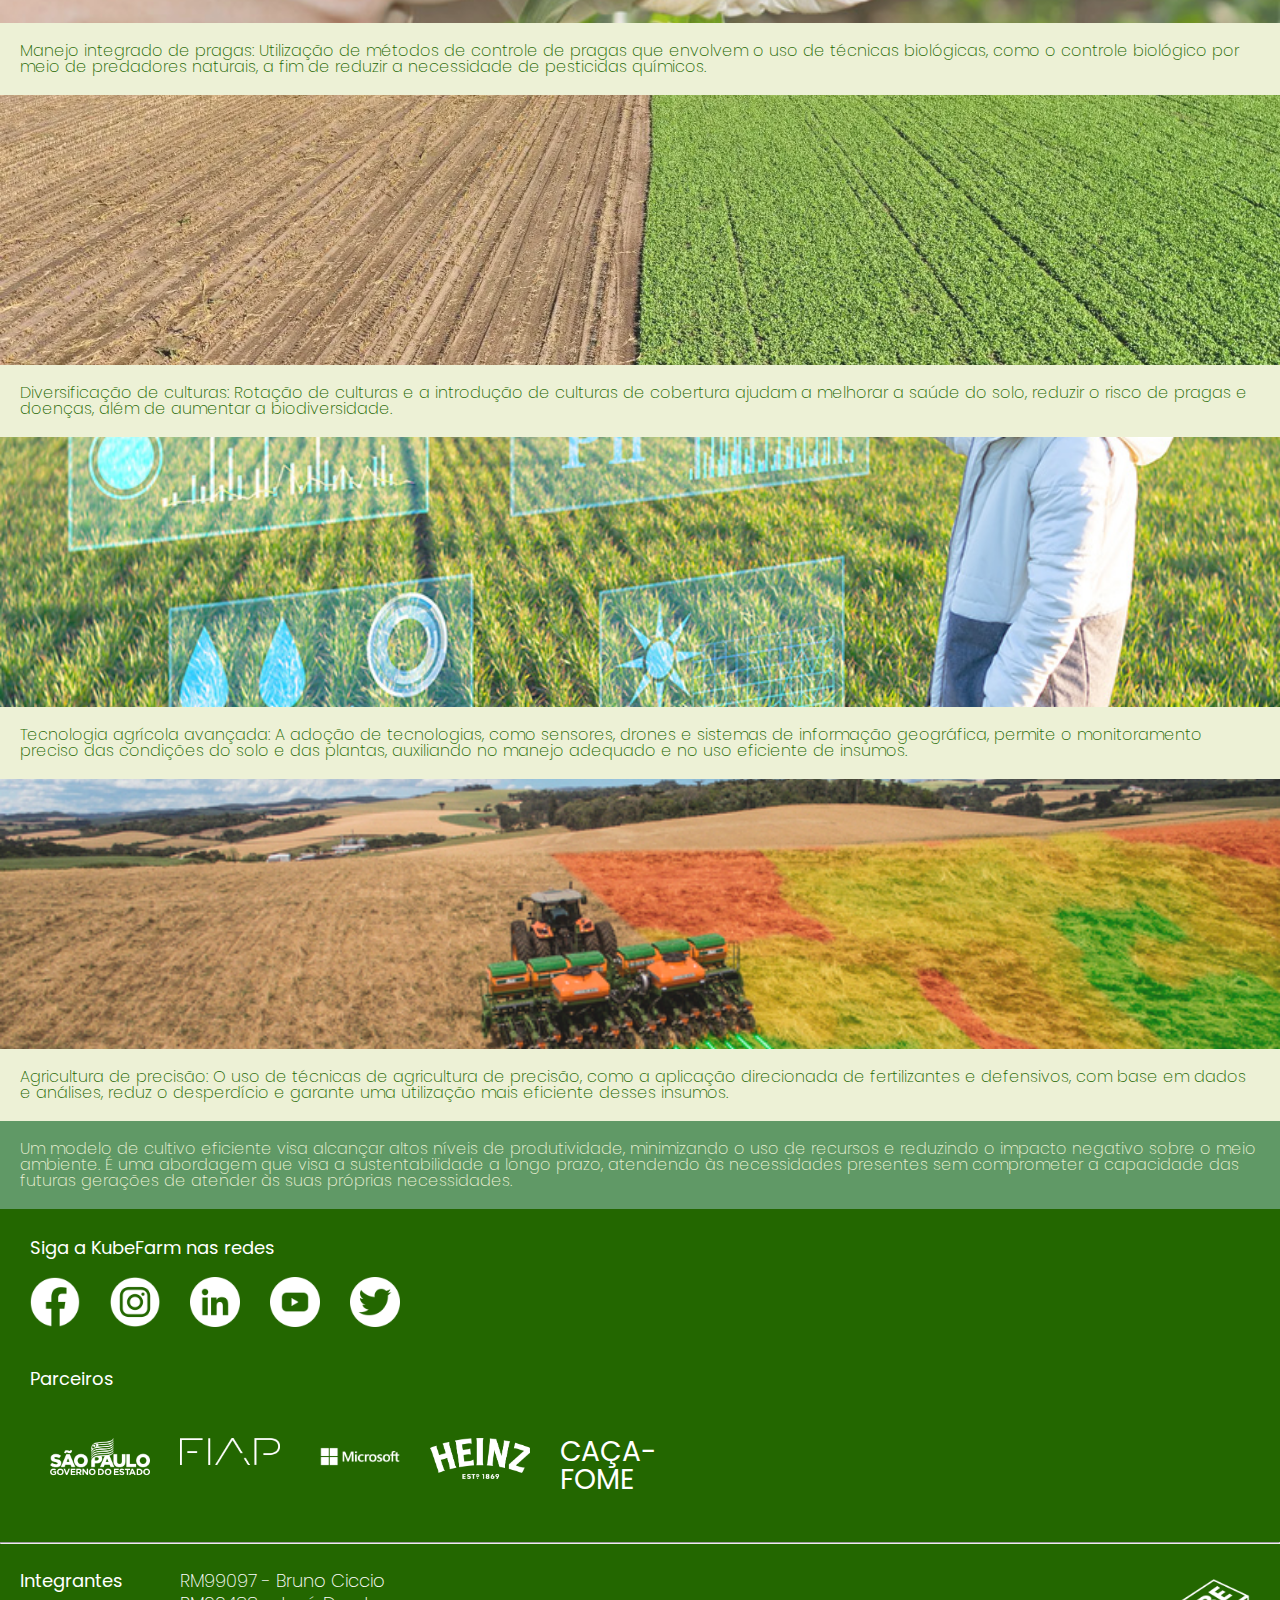
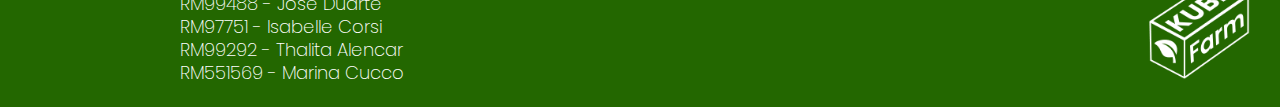
<file: KubeFarm-Html&Css/artigocultivo.html>
<!DOCTYPE html>
<html lang="pt-br">

<head>
  <meta charset="UTF-8">
  <meta http-equiv="X-UA-Compatible" content="IE=edge">
  <meta name="viewport" content="width=device-width, initial-scale=1.0">
  <link rel="stylesheet" href="reset.css">
  <link rel="stylesheet" href="style.css">
  <link rel="preconnect" href="https://fonts.googleapis.com">
  <link rel="preconnect" href="https://fonts.gstatic.com" crossorigin>
  <link
    href="https://fonts.googleapis.com/css2?family=Inter:wght@400;700&family=Krona+One&family=Poppins:wght@300;400;500;700&display=swap"
    rel="stylesheet">
  <link
    href="https://fonts.googleapis.com/css2?family=Inter:wght@400;700&family=Josefin+Sans:wght@400;700&family=Krona+One&display=swap"
    rel="stylesheet">
  <link rel="stylesheet" href="https://cdn.jsdelivr.net/npm/swiper@9/swiper-bundle.min.css" />

  <title>KubeFarm</title>
</head>

<body>
  <header class="cabecalho">
    <div class="container">
      <input type="checkbox" id="menu" class="container__botao">
      <label for="menu">
        <span class="cabecalho__menu-hamburguer container__imagem"></span>
      </label>
      <ul class="lista-menu">
        <li class="lista-menu__titulo">
          <a href="index.html" class="lista-menu__link">HOME</a>
        </li>
        <li class="lista-menu__itens">
          <a href="sobre.html" class="lista-menu__link">SOBRE</a>
        </li>
        <li class="lista-menu__itens">
          <a href="artigoagricultura.html" class="lista-menu__link">AGRICULTURA SUSTENTÁVEL</a>
        </li>
        <li class="lista-menu__itens">
          <a href="artigocultivo.html" class="lista-menu__link">CULTIVO EFICIENTE</a>
        </li>
        <li class="lista-menu__itens">
          <a href="artigoai.html" class="lista-menu__link">IA GENERATIVA</a>
        </li>
        <li class="lista-menu__itens">
          <a href="parceiros.html" class="lista-menu__link">PARCEIROS</a>
        </li>
        <li class="lista-menu__itens">
          <a href="cadastro.html" class="lista-menu__link">CADASTRO</a>
        </li>
      </ul>
      <img src="logos/cubo-2.png" alt="logo da Kubefarm" class="container__imagem__logo">
      <h1 class="container__titulo"><b class="container__titulo--negrito">KUBE</b>Farm</h1>
    </div>

    <ul class="opcoes">
        <li class="opcoes__item"><a href="index.html" class="opcoes__link">HOME</a></li>
        <li class="opcoes__item"><a href="sobre.html" class="opcoes__link">SOBRE</a></li>
        <input type="checkbox" id="opcoes-menu" class="opcoes__botao">
        <label for="opcoes-menu">
          <li class="opcoes__item">SUSTENTABILIDADE</li>
        </label>
        <ul class="lista-menu">
          <li class="lista-menu__itens">
            <a href="artigoagricultura.html" class="lista-menu__link">AGRICULTURA SUSTENTÁVEL</a>
          </li>
          <li class="lista-menu__itens">
            <a href="artigocultivo.html" class="lista-menu__link">CULTIVO EFICIENTE</a>
          </li>
          <li class="lista-menu__itens">
            <a href="artigoai.html" class="lista-menu__link">IA GENERATIVA</a>
          </li>
        </ul>
        <li class="opcoes__item"><a href="parceiros.html" class="opcoes__link">PARCEIROS</a></li>
        <li class="opcoes__item"><a href="cadastro.html" class="opcoes__link">CADASTRO</a></li>
      </ul>
  </header>

  <section class="art-cultivo">
    <img class="art-cultivo__img" src="assets/plantio-1.jpg" alt="imagem de um drone regando plantio">
    <h2 class="art-cultivo__titulo">Modelo de Cultivos Eficientes</h2>
    <h2 class="art-cultivo__subtitulo">Maximizando Recursos e Produtividade</h2>
  </section>

  <div class="texto-art-cultivo">
    <p class="texto-art-cultivo__texto">Bem-vindo à página dedicada aos modelos de cultivo eficientes! Aqui,
      exploraremos diferentes abordagens agrícolas que maximizam o uso de recursos e a produtividade. Mas antes de nos
      aprofundarmos nesse assunto, o que é um modelo de cultivo eficiente?</b> </p>
  </div>

  <div class="texto-2-art-cultivo">
    <p class="texto-2-art-cultivo__texto">Um modelo de cultivo eficiente é um sistema agrícola que busca maximizar o uso
      de recursos; como água, solo, fertilizantes e energia, ao mesmo tempo em que aumenta a produtividade e reduz o
      impacto ambiental. Esse modelo é projetado para otimizar a produção de alimentos de forma sustentável, levando em
      consideração a eficiência no uso dos recursos naturais disponíveis.</p>
  </div>
  
  <div class="texto-3-art-cultivo">
    <p class="texto-3-art-cultivo__texto">Algumas características comuns de um modelo de cultivo eficiente incluem:</p>
  </div>

  <section class="art-cultivo-4__img-2">
    <img class="art-cultivo__img-2" src="assets/plantio-2.webp" alt="plantio sendo regado">
  </section>
  <div class="texto-4-art-cultivo">
    <p class="texto-4-art-cultivo__texto">Uso eficiente de água: Implementação de sistemas de irrigação adequados, como
      gotejamento ou microaspersão, para fornecer a quantidade certa de água às plantas, evitando o desperdício e a
      escassez hídrica.</p>
  </div>

  <section class="art-cultivo-5__img-3">
    <img class="art-cultivo__img-3" src="assets/plantio-3.jpeg" alt="plantio sendo regado">
  </section>
  <div class="texto-5-art-cultivo">
    <p class="texto-5-art-cultivo__texto">Conservação do solo: Práticas para evitar a erosão do solo, como o plantio
      direto, cobertura do solo, rotação de culturas e adoção de técnicas de cultivo mínimo, ajudam a manter a
      fertilidade do solo e a reduzir a perda de nutrientes.</p>
  </div>

  <section class="art-cultivo-6__img-4">
    <img class="art-cultivo__img-4" src="assets/plantio-4.jpg" alt="mão próximo ao solo de plantio">
  </section>
  <div class="texto-6-art-cultivo">
    <p class="texto-6-art-cultivo__texto">Manejo integrado de pragas: Utilização de métodos de controle de pragas que
      envolvem o uso de técnicas biológicas, como o controle biológico por meio de predadores naturais, a fim de reduzir
      a necessidade de pesticidas químicos.</p>
  </div>

  <section class="art-cultivo-7__img-5">
    <img class="art-cultivo__img-5" src="assets/plantio-5.webp" alt="pessoa olhando plantio com lupa">
  </section>
  <div class="texto-7-art-cultivo">
    <p class="texto-7-art-cultivo__texto">Diversificação de culturas: Rotação de culturas e a introdução de culturas de
      cobertura ajudam a melhorar a saúde do solo, reduzir o risco de pragas e doenças, além de aumentar a
      biodiversidade.</p>
  </div>

  <section class="art-cultivo-8__img-6">
    <img class="art-cultivo__img-6" src="assets/plantio-6.jpg"
      alt="terreno dividido ao meio com plantio plantado e plantio colhido">
  </section>
  <div class="texto-8-art-cultivo">
    <p class="texto-8-art-cultivo__texto">Tecnologia agrícola avançada: A adoção de tecnologias, como sensores, drones e
      sistemas de informação geográfica, permite o monitoramento preciso das condições do solo e das plantas, auxiliando
      no manejo adequado e no uso eficiente de insumos.</p>
  </div>

  <section class="art-cultivo-4__img-2">
    <img class="art-cultivo__img-2" src="assets/plantio-7.jpg" alt="mulher usando holograma">
  </section>
  <div class="texto-4-art-cultivo">
    <p class="texto-4-art-cultivo__texto">Agricultura de precisão: O uso de técnicas de agricultura de precisão, como a
      aplicação direcionada de fertilizantes e defensivos, com base em dados e análises, reduz o desperdício e garante
      uma utilização mais eficiente desses insumos.</p>
  </div>

  <div class="conclusao-art-cultivo">
    <p class="conclusao-art-cultivo__texto">Um modelo de cultivo eficiente visa alcançar altos níveis de produtividade,
      minimizando o uso de recursos e reduzindo o impacto negativo sobre o meio ambiente. É uma abordagem que visa a
      sustentabilidade a longo prazo, atendendo às necessidades presentes sem comprometer a capacidade das futuras
      gerações de atender às suas próprias necessidades.</p>
  </div>

  <footer class="rodape">
    <h2 class="rodape__titulo">Siga a KubeFarm nas redes</h2>
    <ul class="lista-rodape">
      <li class="lista-rodape__item">
        <img src="logos/facebook.png" alt="logo facebook">
      </li>
      <li class="lista-rodape__item">
        <img src="logos/instagram.png" alt="Logo instagram">
      </li>
      <li class="lista-rodape__item">
        <img src="logos/linkedin.png" alt="Logo linkedin">
      </li>
      <li class="lista-rodape__item">
        <img src="logos/youtube.png" alt="Logo youtube">
      </li>
      <li class="lista-rodape__item">
        <img src="logos/twitter.png" alt="Logo twiter">
      </li>
    </ul>
    <h2 class="rodape__titulo-2">Parceiros</h2>
    <ul class="lista-rodape-2">
      <li class="lista-rodape__item-2">
        <img src="logos/governo-logo (1).png" alt="logo estado de sao paulo">
      </li>
      <li class="lista-rodape__item-2">
        <img src="logos/fiap.png" alt="Logo fiap">
      </li>
      <li class="lista-rodape__item-2">
        <img src="logos/microsoft-logo.png" alt="Logo microsot">
      </li>
    </ul>
    <ul class="lista-rodape-3">
      <li class="lista-rodape__item-3">
        <img src="logos/heinz-logo.png" alt="Logo youtube">
      </li>
      <li class="lista-rodape__item-3">
        <a href="#">CAÇA-FOME</a>
      </li>
    </ul>
    <br>
    <hr>
    <div class="integrantes">
      <div class="integrantes-integrantes">
        <h2 class="titulo-integrantes">Integrantes</h2>
        <ul class="lista-integrantes">
          <li>
            <a href="#">RM99097 - Bruno Ciccio</a>
          </li>
          <li>
            <a href="#">RM99488 - José Duarte</a>
          </li>
          <li>
            <a href="#">RM97751 - Isabelle Corsi</a>
          </li>
          <li>
            <a href="#">RM99292 - Thalita Alencar</a>
          </li>
          <li>
            <a href="#">RM551569 - Marina Cucco</a>
          </li>
        </ul>
      </div>
      <div class="logo-kubefarm">
        <img src="logos/kubefarm-2.png" alt="logo kubefarm">
      </div>
    </div>
  </footer>
</body>

</html>
</file>
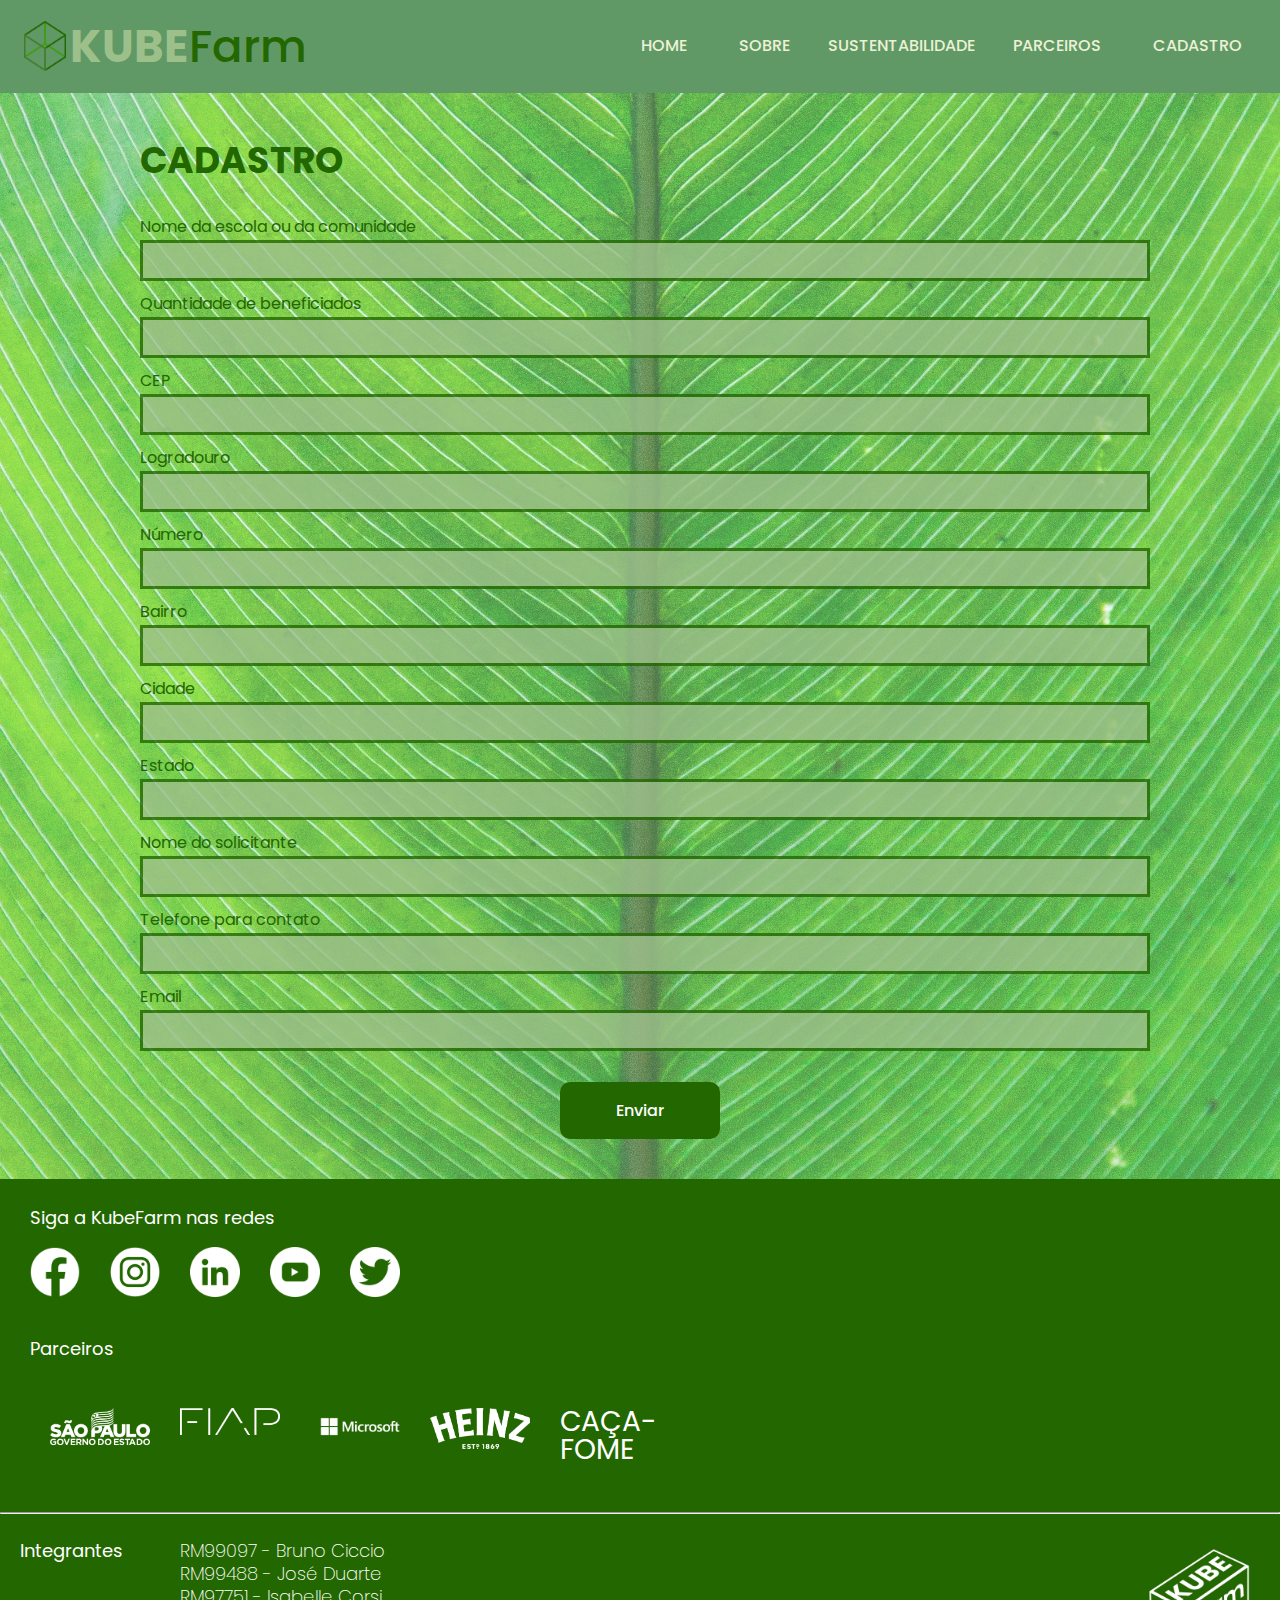
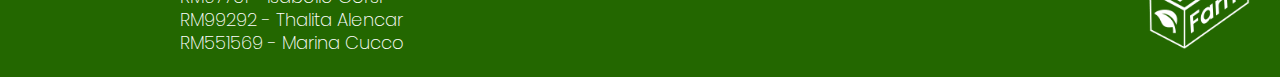
<file: KubeFarm-Html&Css/cadastro.html>
<!DOCTYPE html>
<html lang="pt-br">

<head>
  <meta charset="UTF-8">
  <meta http-equiv="X-UA-Compatible" content="IE=edge">
  <meta name="viewport" content="width=device-width, initial-scale=1.0">
  <link rel="stylesheet" href="reset.css">
  <link rel="stylesheet" href="style.css">
  <link rel="preconnect" href="https://fonts.googleapis.com">
  <link rel="preconnect" href="https://fonts.gstatic.com" crossorigin>
  <link
    href="https://fonts.googleapis.com/css2?family=Inter:wght@400;700&family=Krona+One&family=Poppins:wght@300;400;500;700&display=swap"
    rel="stylesheet">
  <link
    href="https://fonts.googleapis.com/css2?family=Inter:wght@400;700&family=Josefin+Sans:wght@400;700&family=Krona+One&display=swap"
    rel="stylesheet">
  <link rel="stylesheet" href="https://cdn.jsdelivr.net/npm/swiper@9/swiper-bundle.min.css" />

  <title>KubeFarm</title>
</head>

<body>
  <header class="cabecalho">
    <div class="container">
      <input type="checkbox" id="menu" class="container__botao">
      <label for="menu">
        <span class="cabecalho__menu-hamburguer container__imagem"></span>
      </label>
      <ul class="lista-menu">
        <li class="lista-menu__titulo">
          <a href="index.html" class="lista-menu__link">HOME</a>
        </li>
        <li class="lista-menu__itens">
          <a href="sobre.html" class="lista-menu__link">SOBRE</a>
        </li>
        <li class="lista-menu__itens">
          <a href="artigoagricultura.html" class="lista-menu__link">AGRICULTURA SUSTENTÁVEL</a>
        </li>
        <li class="lista-menu__itens">
          <a href="artigocultivo.html" class="lista-menu__link">CULTIVO EFICIENTE</a>
        </li>
        <li class="lista-menu__itens">
          <a href="artigoai.html" class="lista-menu__link">IA GENERATIVA</a>
        </li>
        <li class="lista-menu__itens">
          <a href="parceiros.html" class="lista-menu__link">PARCEIROS</a>
        </li>
        <li class="lista-menu__itens">
          <a href="cadastro.html" class="lista-menu__link">CADASTRO</a>
        </li>
      </ul>
      <img src="logos/cubo-2.png" alt="logo da Kubefarm" class="container__imagem__logo">
      <h1 class="container__titulo"><b class="container__titulo--negrito">KUBE</b>Farm</h1>
    </div>

    <ul class="opcoes">
        <li class="opcoes__item"><a href="index.html" class="opcoes__link">HOME</a></li>
        <li class="opcoes__item"><a href="sobre.html" class="opcoes__link">SOBRE</a></li>
        <input type="checkbox" id="opcoes-menu" class="opcoes__botao">
        <label for="opcoes-menu">
          <li class="opcoes__item">SUSTENTABILIDADE</li>
        </label>
        <ul class="lista-menu">
          <li class="lista-menu__itens">
            <a href="artigoagricultura.html" class="lista-menu__link">AGRICULTURA SUSTENTÁVEL</a>
          </li>
          <li class="lista-menu__itens">
            <a href="artigocultivo.html" class="lista-menu__link">CULTIVO EFICIENTE</a>
          </li>
          <li class="lista-menu__itens">
            <a href="artigoai.html" class="lista-menu__link">IA GENERATIVA</a>
          </li>
        </ul>
        <li class="opcoes__item"><a href="parceiros.html" class="opcoes__link">PARCEIROS</a></li>
        <li class="opcoes__item"><a href="cadastro.html" class="opcoes__link">CADASTRO</a></li>
      </ul>
  </header>

  <section class="cadastro">
    <div class="cadastro__background"></div>
    <h2 class="cadastro__titulo">CADASTRO</h2>
    <form class="formulario">
      <label for="nome-escola">Nome da escola ou da comunidade</label>
      <input type="text" id="nome-escola" name="nome-escola" required>
    
      <label for="quantidade-beneficiados">Quantidade de beneficiados</label>
      <input type="number" id="quantidade-beneficiados" name="quantidade-beneficiados" required>
  
      <label for="cep">CEP</label>
      <input type="text" id="cep" name="cep" required>
    
      <label for="logradouro">Logradouro</label>
      <input type="text" id="logradouro" name="logradouro" required>
    
      <label for="numero">Número</label>
      <input type="text" id="numero" name="numero" required>
    
      <label for="bairro">Bairro</label>
      <input type="text" id="bairro" name="bairro" required>
    
      <label for="cidade">Cidade</label>
      <input type="text" id="cidade" name="cidade" required>
    
      <label for="estado">Estado</label>
      <input type="text" id="estado" name="estado" required>
    
      <label for="nome-solicitante">Nome do solicitante</label>
      <input type="text" id="nome-solicitante" name="nome-solicitante" required>
    
      <label for="telefone-contato">Telefone para contato</label>
      <input type="tel" id="telefone-contato" name="telefone-contato" required>
    
      <label for="email">Email</label>
      <input type="email" id="email" name="email" required>
    </form>

    <div class="botao-submit">
      <input type="submit" value="Enviar">
    </div>
  </section>

  <footer class="rodape">
    <h2 class="rodape__titulo">Siga a KubeFarm nas redes</h2>
    <ul class="lista-rodape">
      <li class="lista-rodape__item">
        <img src="logos/facebook.png" alt="logo facebook">
      </li>
      <li class="lista-rodape__item">
        <img src="logos/instagram.png" alt="Logo instagram">
      </li>
      <li class="lista-rodape__item">
        <img src="logos/linkedin.png" alt="Logo linkedin">
      </li>
      <li class="lista-rodape__item">
        <img src="logos/youtube.png" alt="Logo youtube">
      </li>
      <li class="lista-rodape__item">
        <img src="logos/twitter.png" alt="Logo twiter">
      </li>
    </ul>
    <h2 class="rodape__titulo-2">Parceiros</h2>
    <ul class="lista-rodape-2">
      <li class="lista-rodape__item-2">
        <img src="logos/governo-logo (1).png" alt="logo estado de sao paulo">
      </li>
      <li class="lista-rodape__item-2">
        <img src="logos/fiap.png" alt="Logo fiap">
      </li>
      <li class="lista-rodape__item-2">
        <img src="logos/microsoft-logo.png" alt="Logo microsot">
      </li>
    </ul>
    <ul class="lista-rodape-3">
      <li class="lista-rodape__item-3">
        <img src="logos/heinz-logo.png" alt="Logo youtube">
      </li>
      <li class="lista-rodape__item-3">
        <a href="#">CAÇA-FOME</a>
      </li>
    </ul>
    <br>
    <hr>
    <div class="integrantes">
      <div class="integrantes-integrantes">
        <h2 class="titulo-integrantes">Integrantes</h2>
        <ul class="lista-integrantes">
          <li>
            <a href="#">RM99097 - Bruno Ciccio</a>
          </li>
          <li>
            <a href="#">RM99488 - José Duarte</a>
          </li>
          <li>
            <a href="#">RM97751 - Isabelle Corsi</a>
          </li>
          <li>
            <a href="#">RM99292 - Thalita Alencar</a>
          </li>
          <li>
            <a href="#">RM551569 - Marina Cucco</a>
          </li>
        </ul>
      </div>
      <div class="logo-kubefarm">
        <img src="logos/kubefarm-2.png" alt="logo kubefarm">
      </div>
    </div>
  </footer>
</body>

</html>
</file>
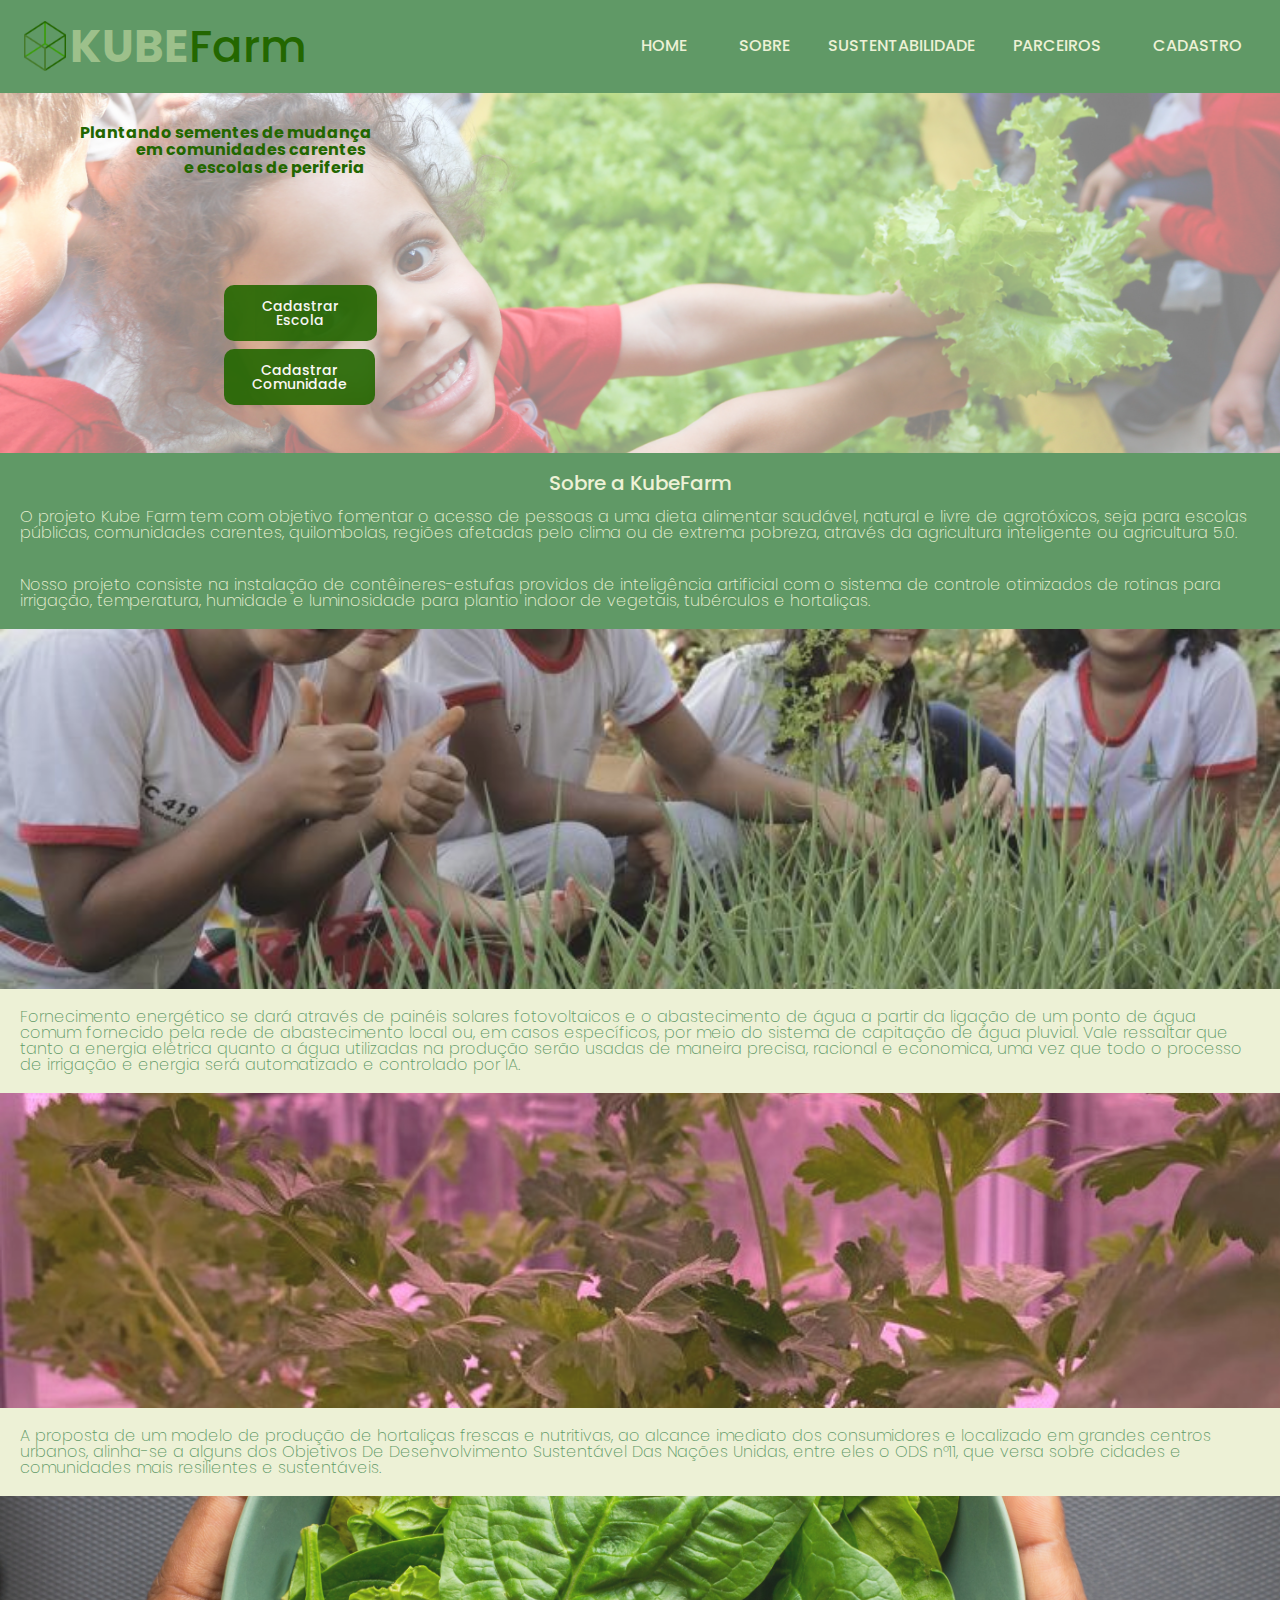
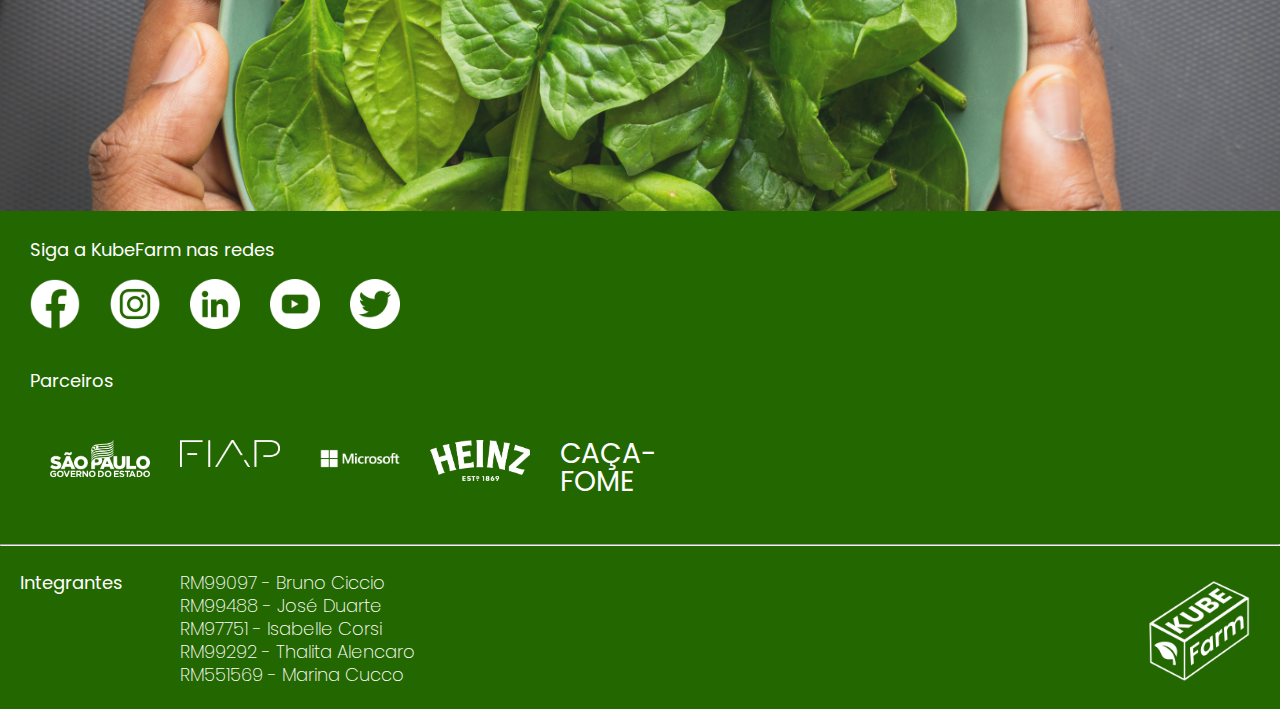
<file: KubeFarm-Html&Css/sobre.html>
<!DOCTYPE html>
<html lang="pt-br">

<head>
  <meta charset="UTF-8">
  <meta http-equiv="X-UA-Compatible" content="IE=edge">
  <meta name="viewport" content="width=device-width, initial-scale=1.0">
  <link rel="stylesheet" href="reset.css">
  <link rel="stylesheet" href="style.css">
  <link rel="preconnect" href="https://fonts.googleapis.com">
  <link rel="preconnect" href="https://fonts.gstatic.com" crossorigin>
  <link
    href="https://fonts.googleapis.com/css2?family=Inter:wght@400;700&family=Krona+One&family=Poppins:wght@300;400;500;700&display=swap"
    rel="stylesheet">
  <link
    href="https://fonts.googleapis.com/css2?family=Inter:wght@400;700&family=Josefin+Sans:wght@400;700&family=Krona+One&display=swap"
    rel="stylesheet">
  <link rel="stylesheet" href="https://cdn.jsdelivr.net/npm/swiper@9/swiper-bundle.min.css" />

  <title>KubeFarm</title>
</head>

<body>
  <header class="cabecalho">
    <div class="container">
      <input type="checkbox" id="menu" class="container__botao">
      <label for="menu">
        <span class="cabecalho__menu-hamburguer container__imagem"></span>
      </label>
      <ul class="lista-menu">
        <li class="lista-menu__titulo">
          <a href="index.html" class="lista-menu__link">HOME</a>
        </li>
        <li class="lista-menu__itens">
          <a href="sobre.html" class="lista-menu__link">SOBRE</a>
        </li>
        <li class="lista-menu__itens">
          <a href="artigoagricultura.html" class="lista-menu__link">AGRICULTURA SUSTENTÁVEL</a>
        </li>
        <li class="lista-menu__itens">
          <a href="artigocultivo.html" class="lista-menu__link">CULTIVO EFICIENTE</a>
        </li>
        <li class="lista-menu__itens">
          <a href="artigoai.html" class="lista-menu__link">IA GENERATIVA</a>
        </li>
        <li class="lista-menu__itens">
          <a href="parceiros.html" class="lista-menu__link">PARCEIROS</a>
        </li>
        <li class="lista-menu__itens">
          <a href="cadastro.html" class="lista-menu__link">CADASTRO</a>
        </li>
      </ul>
      <img src="logos/cubo-2.png" alt="logo da Kubefarm" class="container__imagem__logo">
      <h1 class="container__titulo"><b class="container__titulo--negrito">KUBE</b>Farm</h1>
    </div>

    <ul class="opcoes">
        <li class="opcoes__item"><a href="index.html" class="opcoes__link">HOME</a></li>
        <li class="opcoes__item"><a href="sobre.html" class="opcoes__link">SOBRE</a></li>
        <input type="checkbox" id="opcoes-menu" class="opcoes__botao">
        <label for="opcoes-menu">
          <li class="opcoes__item">SUSTENTABILIDADE</li>
        </label>
        <ul class="lista-menu">
          <li class="lista-menu__itens">
            <a href="artigoagricultura.html" class="lista-menu__link">AGRICULTURA SUSTENTÁVEL</a>
          </li>
          <li class="lista-menu__itens">
            <a href="artigocultivo.html" class="lista-menu__link">CULTIVO EFICIENTE</a>
          </li>
          <li class="lista-menu__itens">
            <a href="artigoai.html" class="lista-menu__link">IA GENERATIVA</a>
          </li>
        </ul>
        <li class="opcoes__item"><a href="parceiros.html" class="opcoes__link">PARCEIROS</a></li>
        <li class="opcoes__item"><a href="cadastro.html" class="opcoes__link">CADASTRO</a></li>
      </ul>
  </header>

  <section class="img-sobre">
    <img class="img-sobre__img" src="assets/sobre-4.jpg" alt="imagem de uma menina segurando um alface">
    <h2 class="img-sobre__titulo">Plantando sementes de mudança</h2>
    <h2 class="img-sobre__subtitulo">em comunidades carentes</h2>
    <h2 class="img-sobre__subtitulo-2">e escolas de periferia</h2>
    <div class="botao-cadastro">
      <div class="botao-comunidade">
        <a href="cadastro.html">Cadastrar <br> Comunidade</a>
      </div>
      <div class="botao-escola">
        <a href="cadastro.html">Cadastrar <br> Escola</a>
      </div>
    </div>
  </section>

  </section>
  <div class="texto-sobre">
    <h2 class="texto-sobre__titulo">Sobre a KubeFarm</h2> <br>
    <p class="texto-sobre__texto">O projeto Kube Farm tem com objetivo fomentar o acesso de pessoas a uma dieta
      alimentar saudável, natural e livre de agrotóxicos, seja para escolas públicas, comunidades carentes, quilombolas,
      regiões afetadas pelo clima ou de extrema pobreza, através da agricultura inteligente ou agricultura 5.0.</p> <br>
    <p class="texto-sobre__texto">Nosso projeto consiste na instalação de contêineres-estufas providos de inteligência
      artificial com o sistema de controle otimizados de rotinas para irrigação, temperatura, humidade e luminosidade
      para plantio indoor de vegetais, tubérculos e hortaliças.</p>
  </div>

  <section class="sobre-img-2">
    <img class="sobre-img-2__img" src="assets/sobre-5.jpg" alt="foto de crianças plantando">
  </section>
  <div class="sobre-img-2__background">
    <p class="sobre-img-2-texto">Fornecimento energético se dará através de painéis solares fotovoltaicos e o
      abastecimento de água a partir da ligação de um ponto de água comum fornecido pela rede de abastecimento local ou,
      em casos específicos, por meio do sistema de capitação de água pluvial. Vale ressaltar que tanto a energia
      elétrica quanto a água utilizadas na produção serão usadas de maneira precisa, racional e economica, uma vez que
      todo o processo de irrigação e energia será automatizado e controlado por IA.</p>
  </div>

  <section class="sobre-img-3">
    <img class="sobre-img-3__img" src="assets/sobre-2.jpg" alt="plantio dentro do container">
  </section>
  <div class="sobre-img-3__background">
    <p class="sobre-img-3-texto">A proposta de um modelo de produção de hortaliças frescas e nutritivas, ao alcance
      imediato dos consumidores e localizado em grandes centros urbanos, alinha-se a alguns dos Objetivos De
      Desenvolvimento Sustentável Das Nações Unidas, entre eles o ODS n°11, que versa sobre cidades e comunidades mais
      resilientes e sustentáveis.</p>
  </div>

  <section class="sobre-img-4">
    <img class="sobre-img-4__img" src="assets/sobre-3.jpg" alt="plantio dentro do container">
  </section>

  <footer class="rodape">
    <h2 class="rodape__titulo">Siga a KubeFarm nas redes</h2>
    <ul class="lista-rodape">
      <li class="lista-rodape__item">
        <img src="logos/facebook.png" alt="logo facebook">
      </li>
      <li class="lista-rodape__item">
        <img src="logos/instagram.png" alt="Logo instagram">
      </li>
      <li class="lista-rodape__item">
        <img src="logos/linkedin.png" alt="Logo linkedin">
      </li>
      <li class="lista-rodape__item">
        <img src="logos/youtube.png" alt="Logo youtube">
      </li>
      <li class="lista-rodape__item">
        <img src="logos/twitter.png" alt="Logo twiter">
      </li>
    </ul>
    <h2 class="rodape__titulo-2">Parceiros</h2>
    <ul class="lista-rodape-2">
      <li class="lista-rodape__item-2">
        <img src="logos/governo-logo (1).png" alt="logo estado de sao paulo">
      </li>
      <li class="lista-rodape__item-2">
        <img src="logos/fiap.png" alt="Logo fiap">
      </li>
      <li class="lista-rodape__item-2">
        <img src="logos/microsoft-logo.png" alt="Logo microsot">
      </li>
    </ul>
    <ul class="lista-rodape-3">
      <li class="lista-rodape__item-3">
        <img src="logos/heinz-logo.png" alt="Logo youtube">
      </li>
      <li class="lista-rodape__item-3">
        <a href="#">CAÇA-FOME</a>
      </li>
    </ul>
    <br>
    <hr>
    <div class="integrantes">
      <div class="integrantes-integrantes">
        <h2 class="titulo-integrantes">Integrantes</h2>
        <ul class="lista-integrantes">
          <li>
            <a href="#">RM99097 - Bruno Ciccio</a>
          </li>
          <li>
            <a href="#">RM99488 - José Duarte</a>
          </li>
          <li>
            <a href="#">RM97751 - Isabelle Corsi</a>
          </li>
          <li>
            <a href="#">RM99292 - Thalita Alencaro</a>
          </li>
          <li>
            <a href="#">RM551569 - Marina Cucco</a>
          </li>
        </ul>
      </div>
      <div class="logo-kubefarm">
        <img src="logos/kubefarm-2.png" alt="logo kubefarm">
      </div>
    </div>
  </footer>
</body>

</html>
</file>
<file: KubeFarm-Html&Css/style.css>
@import url(styles/header.css);
@import url(styles/index.css);
@import url(styles/footer.css);
@import url(styles/sobre.css);
@import url(styles/artigoagricultura.css);
@import url(styles/artigocultivo.css);
@import url(styles/artigoai.css);
@import url(styles/parceiros.css);
@import url(styles/cadastro.css);

:root {
  --fonte-principal: "Poppins";
  --fonte-secundaria: "Josefin Sans";
  --branco: #ffffff;
  --beje: #edf1d6;
  --verde-escuro: #236700;
  --verde-secundario: #609966;
  --verde-claro: #9DC08B;
  --preto: #000000;
}

body {
  font-family: var(--fonte-principal);
  font-size: 16px;
  font-weight: 400;
}
</file>
